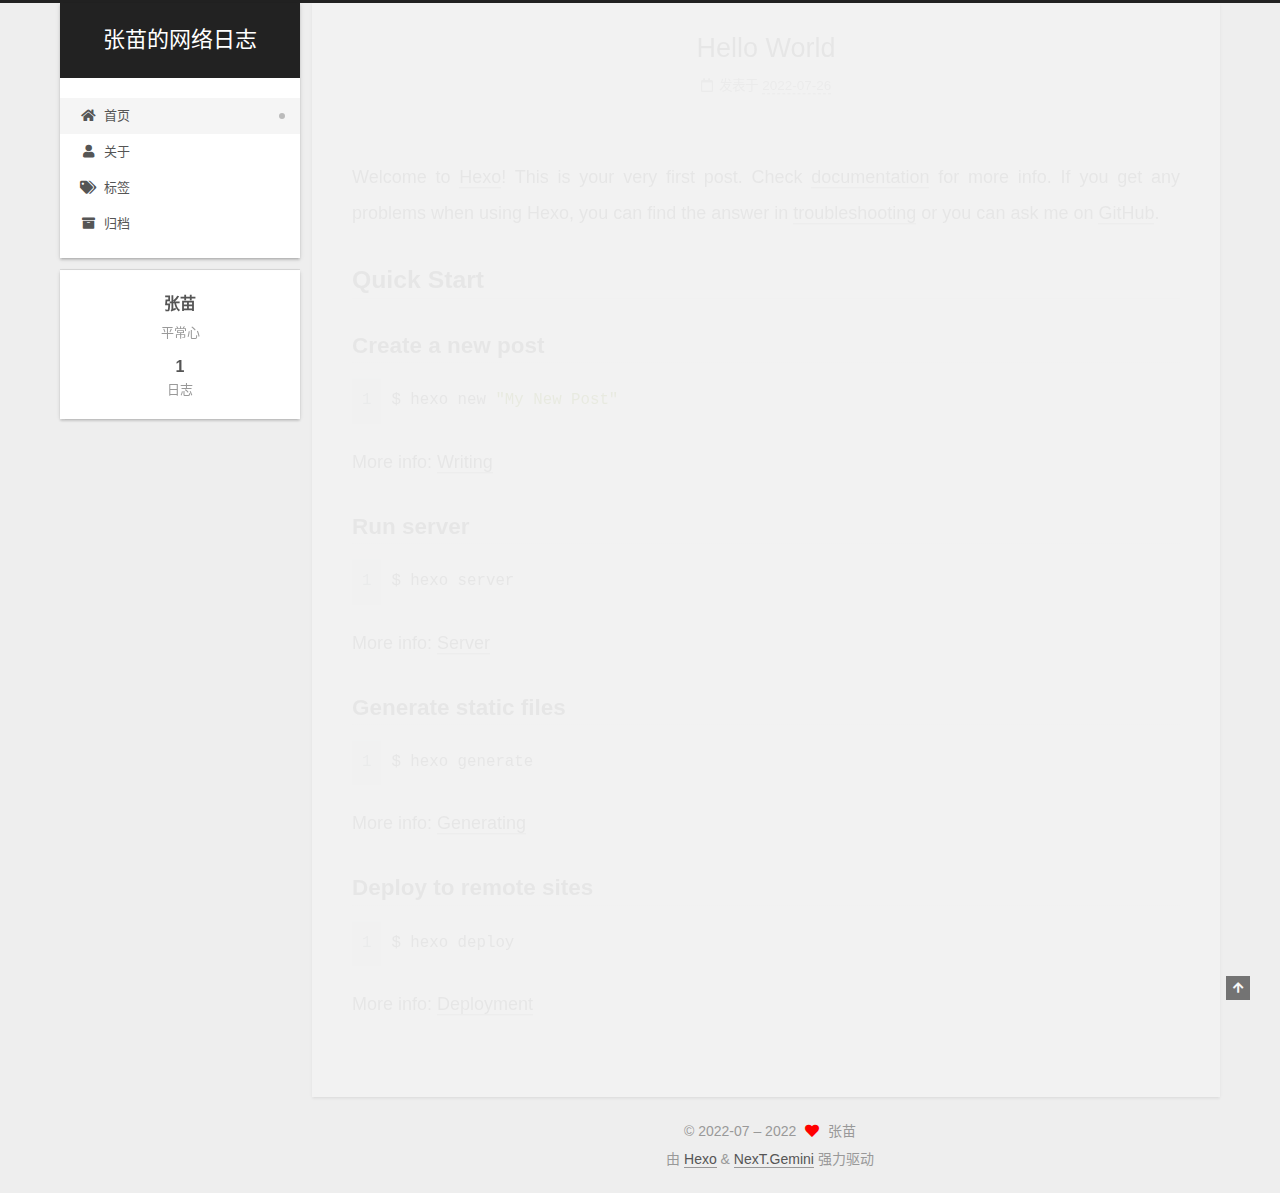
<file: index.html>
<!DOCTYPE html>
<html lang="zh-CN">
<head>
  <meta charset="UTF-8">
<meta name="viewport" content="width=device-width, initial-scale=1, maximum-scale=2">
<meta name="theme-color" content="#222">
<meta name="generator" content="Hexo 6.2.0">
  <link rel="apple-touch-icon" sizes="180x180" href="/images/apple-touch-icon-next.png">
  <link rel="icon" type="image/png" sizes="32x32" href="/images/favicon-32x32-next.png">
  <link rel="icon" type="image/png" sizes="16x16" href="/images/favicon-16x16-next.png">
  <link rel="mask-icon" href="/images/logo.svg" color="#222">

<link rel="stylesheet" href="/css/main.css">


<link rel="stylesheet" href="/lib/font-awesome/css/all.min.css">

<script id="hexo-configurations">
    var NexT = window.NexT || {};
    var CONFIG = {"hostname":"example.com","root":"/","scheme":"Gemini","version":"7.8.0","exturl":false,"sidebar":{"position":"left","display":"post","padding":18,"offset":12,"onmobile":false},"copycode":{"enable":false,"show_result":false,"style":null},"back2top":{"enable":true,"sidebar":false,"scrollpercent":false},"bookmark":{"enable":false,"color":"#222","save":"auto"},"fancybox":false,"mediumzoom":false,"lazyload":false,"pangu":false,"comments":{"style":"tabs","active":null,"storage":true,"lazyload":false,"nav":null},"algolia":{"hits":{"per_page":10},"labels":{"input_placeholder":"Search for Posts","hits_empty":"We didn't find any results for the search: ${query}","hits_stats":"${hits} results found in ${time} ms"}},"localsearch":{"enable":false,"trigger":"auto","top_n_per_article":1,"unescape":false,"preload":false},"motion":{"enable":true,"async":false,"transition":{"post_block":"fadeIn","post_header":"slideDownIn","post_body":"slideDownIn","coll_header":"slideLeftIn","sidebar":"slideUpIn"}}};
  </script>

  <meta name="description" content="平常心">
<meta property="og:type" content="website">
<meta property="og:title" content="张苗的网络日志">
<meta property="og:url" content="http://example.com/index.html">
<meta property="og:site_name" content="张苗的网络日志">
<meta property="og:description" content="平常心">
<meta property="og:locale" content="zh_CN">
<meta property="article:author" content="张苗">
<meta name="twitter:card" content="summary">

<link rel="canonical" href="http://example.com/">


<script id="page-configurations">
  // https://hexo.io/docs/variables.html
  CONFIG.page = {
    sidebar: "",
    isHome : true,
    isPost : false,
    lang   : 'zh-CN'
  };
</script>

  <title>张苗的网络日志</title>
  






  <noscript>
  <style>
  .use-motion .brand,
  .use-motion .menu-item,
  .sidebar-inner,
  .use-motion .post-block,
  .use-motion .pagination,
  .use-motion .comments,
  .use-motion .post-header,
  .use-motion .post-body,
  .use-motion .collection-header { opacity: initial; }

  .use-motion .site-title,
  .use-motion .site-subtitle {
    opacity: initial;
    top: initial;
  }

  .use-motion .logo-line-before i { left: initial; }
  .use-motion .logo-line-after i { right: initial; }
  </style>
</noscript>

</head>

<body itemscope itemtype="http://schema.org/WebPage">
  <div class="container use-motion">
    <div class="headband"></div>

    <header class="header" itemscope itemtype="http://schema.org/WPHeader">
      <div class="header-inner"><div class="site-brand-container">
  <div class="site-nav-toggle">
    <div class="toggle" aria-label="切换导航栏">
      <span class="toggle-line toggle-line-first"></span>
      <span class="toggle-line toggle-line-middle"></span>
      <span class="toggle-line toggle-line-last"></span>
    </div>
  </div>

  <div class="site-meta">

    <a href="/" class="brand" rel="start">
      <span class="logo-line-before"><i></i></span>
      <h1 class="site-title">张苗的网络日志</h1>
      <span class="logo-line-after"><i></i></span>
    </a>
  </div>

  <div class="site-nav-right">
    <div class="toggle popup-trigger">
    </div>
  </div>
</div>




<nav class="site-nav">
  <ul id="menu" class="main-menu menu">
        <li class="menu-item menu-item-home">

    <a href="/" rel="section"><i class="fa fa-home fa-fw"></i>首页</a>

  </li>
        <li class="menu-item menu-item-about">

    <a href="/about/" rel="section"><i class="fa fa-user fa-fw"></i>关于</a>

  </li>
        <li class="menu-item menu-item-tags">

    <a href="/tags/" rel="section"><i class="fa fa-tags fa-fw"></i>标签</a>

  </li>
        <li class="menu-item menu-item-archives">

    <a href="/archives/" rel="section"><i class="fa fa-archive fa-fw"></i>归档</a>

  </li>
  </ul>
</nav>




</div>
    </header>

    
  <div class="back-to-top">
    <i class="fa fa-arrow-up"></i>
    <span>0%</span>
  </div>


    <main class="main">
      <div class="main-inner">
        <div class="content-wrap">
          

          <div class="content index posts-expand">
            
      
  
  
  <article itemscope itemtype="http://schema.org/Article" class="post-block" lang="zh-CN">
    <link itemprop="mainEntityOfPage" href="http://example.com/2022/07/26/hello-world/">

    <span hidden itemprop="author" itemscope itemtype="http://schema.org/Person">
      <meta itemprop="image" content="/images/avatar.gif">
      <meta itemprop="name" content="张苗">
      <meta itemprop="description" content="平常心">
    </span>

    <span hidden itemprop="publisher" itemscope itemtype="http://schema.org/Organization">
      <meta itemprop="name" content="张苗的网络日志">
    </span>
      <header class="post-header">
        <h2 class="post-title" itemprop="name headline">
          
            <a href="/2022/07/26/hello-world/" class="post-title-link" itemprop="url">Hello World</a>
        </h2>

        <div class="post-meta">
            <span class="post-meta-item">
              <span class="post-meta-item-icon">
                <i class="far fa-calendar"></i>
              </span>
              <span class="post-meta-item-text">发表于</span>

              <time title="创建时间：2022-07-26 19:29:24" itemprop="dateCreated datePublished" datetime="2022-07-26T19:29:24+08:00">2022-07-26</time>
            </span>

          

        </div>
      </header>

    
    
    
    <div class="post-body" itemprop="articleBody">

      
          <p>Welcome to <a target="_blank" rel="noopener" href="https://hexo.io/">Hexo</a>! This is your very first post. Check <a target="_blank" rel="noopener" href="https://hexo.io/docs/">documentation</a> for more info. If you get any problems when using Hexo, you can find the answer in <a target="_blank" rel="noopener" href="https://hexo.io/docs/troubleshooting.html">troubleshooting</a> or you can ask me on <a target="_blank" rel="noopener" href="https://github.com/hexojs/hexo/issues">GitHub</a>.</p>
<h2 id="Quick-Start"><a href="#Quick-Start" class="headerlink" title="Quick Start"></a>Quick Start</h2><h3 id="Create-a-new-post"><a href="#Create-a-new-post" class="headerlink" title="Create a new post"></a>Create a new post</h3><figure class="highlight bash"><table><tr><td class="gutter"><pre><span class="line">1</span><br></pre></td><td class="code"><pre><span class="line">$ hexo new <span class="string">&quot;My New Post&quot;</span></span><br></pre></td></tr></table></figure>

<p>More info: <a target="_blank" rel="noopener" href="https://hexo.io/docs/writing.html">Writing</a></p>
<h3 id="Run-server"><a href="#Run-server" class="headerlink" title="Run server"></a>Run server</h3><figure class="highlight bash"><table><tr><td class="gutter"><pre><span class="line">1</span><br></pre></td><td class="code"><pre><span class="line">$ hexo server</span><br></pre></td></tr></table></figure>

<p>More info: <a target="_blank" rel="noopener" href="https://hexo.io/docs/server.html">Server</a></p>
<h3 id="Generate-static-files"><a href="#Generate-static-files" class="headerlink" title="Generate static files"></a>Generate static files</h3><figure class="highlight bash"><table><tr><td class="gutter"><pre><span class="line">1</span><br></pre></td><td class="code"><pre><span class="line">$ hexo generate</span><br></pre></td></tr></table></figure>

<p>More info: <a target="_blank" rel="noopener" href="https://hexo.io/docs/generating.html">Generating</a></p>
<h3 id="Deploy-to-remote-sites"><a href="#Deploy-to-remote-sites" class="headerlink" title="Deploy to remote sites"></a>Deploy to remote sites</h3><figure class="highlight bash"><table><tr><td class="gutter"><pre><span class="line">1</span><br></pre></td><td class="code"><pre><span class="line">$ hexo deploy</span><br></pre></td></tr></table></figure>

<p>More info: <a target="_blank" rel="noopener" href="https://hexo.io/docs/one-command-deployment.html">Deployment</a></p>

      
    </div>

    
    
    
      <footer class="post-footer">
        <div class="post-eof"></div>
      </footer>
  </article>
  
  
  


  



          </div>
          

<script>
  window.addEventListener('tabs:register', () => {
    let { activeClass } = CONFIG.comments;
    if (CONFIG.comments.storage) {
      activeClass = localStorage.getItem('comments_active') || activeClass;
    }
    if (activeClass) {
      let activeTab = document.querySelector(`a[href="#comment-${activeClass}"]`);
      if (activeTab) {
        activeTab.click();
      }
    }
  });
  if (CONFIG.comments.storage) {
    window.addEventListener('tabs:click', event => {
      if (!event.target.matches('.tabs-comment .tab-content .tab-pane')) return;
      let commentClass = event.target.classList[1];
      localStorage.setItem('comments_active', commentClass);
    });
  }
</script>

        </div>
          
  
  <div class="toggle sidebar-toggle">
    <span class="toggle-line toggle-line-first"></span>
    <span class="toggle-line toggle-line-middle"></span>
    <span class="toggle-line toggle-line-last"></span>
  </div>

  <aside class="sidebar">
    <div class="sidebar-inner">

      <ul class="sidebar-nav motion-element">
        <li class="sidebar-nav-toc">
          文章目录
        </li>
        <li class="sidebar-nav-overview">
          站点概览
        </li>
      </ul>

      <!--noindex-->
      <div class="post-toc-wrap sidebar-panel">
      </div>
      <!--/noindex-->

      <div class="site-overview-wrap sidebar-panel">
        <div class="site-author motion-element" itemprop="author" itemscope itemtype="http://schema.org/Person">
  <p class="site-author-name" itemprop="name">张苗</p>
  <div class="site-description" itemprop="description">平常心</div>
</div>
<div class="site-state-wrap motion-element">
  <nav class="site-state">
      <div class="site-state-item site-state-posts">
          <a href="/archives/">
        
          <span class="site-state-item-count">1</span>
          <span class="site-state-item-name">日志</span>
        </a>
      </div>
  </nav>
</div>



      </div>

    </div>
  </aside>
  <div id="sidebar-dimmer"></div>


      </div>
    </main>

    <footer class="footer">
      <div class="footer-inner">
        

        

<div class="copyright">
  
  &copy; 2022-07 – 
  <span itemprop="copyrightYear">2022</span>
  <span class="with-love">
    <i class="fa fa-heart"></i>
  </span>
  <span class="author" itemprop="copyrightHolder">张苗</span>
</div>
  <div class="powered-by">由 <a href="https://hexo.io/" class="theme-link" rel="noopener" target="_blank">Hexo</a> & <a href="https://theme-next.org/" class="theme-link" rel="noopener" target="_blank">NexT.Gemini</a> 强力驱动
  </div>

        








      </div>
    </footer>
  </div>

  
  <script src="/lib/anime.min.js"></script>
  <script src="/lib/velocity/velocity.min.js"></script>
  <script src="/lib/velocity/velocity.ui.min.js"></script>

<script src="/js/utils.js"></script>

<script src="/js/motion.js"></script>


<script src="/js/schemes/pisces.js"></script>


<script src="/js/next-boot.js"></script>




  















  

  

</body>
</html>
</file>
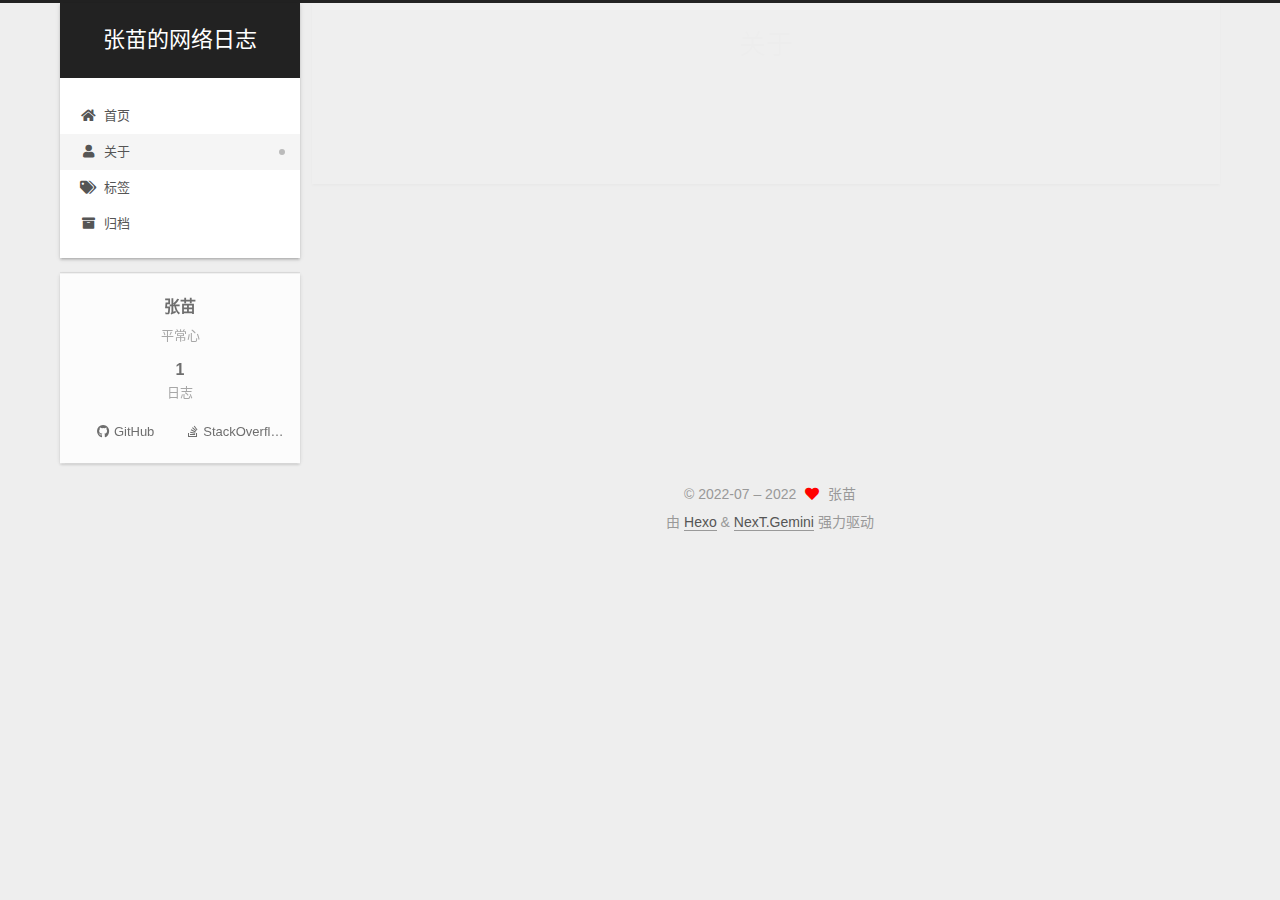
<file: about/index.html>
<!DOCTYPE html>
<html lang="zh-CN">
<head>
  <meta charset="UTF-8">
<meta name="viewport" content="width=device-width, initial-scale=1, maximum-scale=2">
<meta name="theme-color" content="#222">
<meta name="generator" content="Hexo 6.2.0">
  <link rel="apple-touch-icon" sizes="180x180" href="/images/apple-touch-icon-next.png">
  <link rel="icon" type="image/png" sizes="32x32" href="/images/favicon-32x32-next.png">
  <link rel="icon" type="image/png" sizes="16x16" href="/images/favicon-16x16-next.png">
  <link rel="mask-icon" href="/images/logo.svg" color="#222">

<link rel="stylesheet" href="/css/main.css">


<link rel="stylesheet" href="/lib/font-awesome/css/all.min.css">

<script id="hexo-configurations">
    var NexT = window.NexT || {};
    var CONFIG = {"hostname":"example.com","root":"/","scheme":"Gemini","version":"7.8.0","exturl":false,"sidebar":{"position":"left","display":"post","padding":18,"offset":12,"onmobile":false},"copycode":{"enable":false,"show_result":false,"style":null},"back2top":{"enable":true,"sidebar":false,"scrollpercent":false},"bookmark":{"enable":false,"color":"#222","save":"auto"},"fancybox":false,"mediumzoom":false,"lazyload":false,"pangu":false,"comments":{"style":"tabs","active":null,"storage":true,"lazyload":false,"nav":null},"algolia":{"hits":{"per_page":10},"labels":{"input_placeholder":"Search for Posts","hits_empty":"We didn't find any results for the search: ${query}","hits_stats":"${hits} results found in ${time} ms"}},"localsearch":{"enable":false,"trigger":"auto","top_n_per_article":1,"unescape":false,"preload":false},"motion":{"enable":true,"async":false,"transition":{"post_block":"fadeIn","post_header":"slideDownIn","post_body":"slideDownIn","coll_header":"slideLeftIn","sidebar":"slideUpIn"}}};
  </script>

  <meta name="description" content="平常心">
<meta property="og:type" content="website">
<meta property="og:title" content="关于">
<meta property="og:url" content="http://example.com/about/index.html">
<meta property="og:site_name" content="张苗的网络日志">
<meta property="og:description" content="平常心">
<meta property="og:locale" content="zh_CN">
<meta property="article:published_time" content="2022-07-26T12:08:38.000Z">
<meta property="article:modified_time" content="2022-07-26T12:10:09.581Z">
<meta property="article:author" content="张苗">
<meta name="twitter:card" content="summary">

<link rel="canonical" href="http://example.com/about/">


<script id="page-configurations">
  // https://hexo.io/docs/variables.html
  CONFIG.page = {
    sidebar: "",
    isHome : false,
    isPost : false,
    lang   : 'zh-CN'
  };
</script>

  <title>关于 | 张苗的网络日志
</title>
  






  <noscript>
  <style>
  .use-motion .brand,
  .use-motion .menu-item,
  .sidebar-inner,
  .use-motion .post-block,
  .use-motion .pagination,
  .use-motion .comments,
  .use-motion .post-header,
  .use-motion .post-body,
  .use-motion .collection-header { opacity: initial; }

  .use-motion .site-title,
  .use-motion .site-subtitle {
    opacity: initial;
    top: initial;
  }

  .use-motion .logo-line-before i { left: initial; }
  .use-motion .logo-line-after i { right: initial; }
  </style>
</noscript>

</head>

<body itemscope itemtype="http://schema.org/WebPage">
  <div class="container use-motion">
    <div class="headband"></div>

    <header class="header" itemscope itemtype="http://schema.org/WPHeader">
      <div class="header-inner"><div class="site-brand-container">
  <div class="site-nav-toggle">
    <div class="toggle" aria-label="切换导航栏">
      <span class="toggle-line toggle-line-first"></span>
      <span class="toggle-line toggle-line-middle"></span>
      <span class="toggle-line toggle-line-last"></span>
    </div>
  </div>

  <div class="site-meta">

    <a href="/" class="brand" rel="start">
      <span class="logo-line-before"><i></i></span>
      <h1 class="site-title">张苗的网络日志</h1>
      <span class="logo-line-after"><i></i></span>
    </a>
  </div>

  <div class="site-nav-right">
    <div class="toggle popup-trigger">
    </div>
  </div>
</div>




<nav class="site-nav">
  <ul id="menu" class="main-menu menu">
        <li class="menu-item menu-item-home">

    <a href="/" rel="section"><i class="fa fa-home fa-fw"></i>首页</a>

  </li>
        <li class="menu-item menu-item-about">

    <a href="/about/" rel="section"><i class="fa fa-user fa-fw"></i>关于</a>

  </li>
        <li class="menu-item menu-item-tags">

    <a href="/tags/" rel="section"><i class="fa fa-tags fa-fw"></i>标签</a>

  </li>
        <li class="menu-item menu-item-archives">

    <a href="/archives/" rel="section"><i class="fa fa-archive fa-fw"></i>归档</a>

  </li>
  </ul>
</nav>




</div>
    </header>

    
  <div class="back-to-top">
    <i class="fa fa-arrow-up"></i>
    <span>0%</span>
  </div>


    <main class="main">
      <div class="main-inner">
        <div class="content-wrap">
          
  
  

          <div class="content page posts-expand">
            

    
    
    
    <div class="post-block" lang="zh-CN">
      <header class="post-header">

<h1 class="post-title" itemprop="name headline">关于
</h1>

<div class="post-meta">
  

</div>

</header>

      
      
      
      <div class="post-body">
          
      </div>
      
      
      
    </div>
    

    
    
    


          </div>
          

<script>
  window.addEventListener('tabs:register', () => {
    let { activeClass } = CONFIG.comments;
    if (CONFIG.comments.storage) {
      activeClass = localStorage.getItem('comments_active') || activeClass;
    }
    if (activeClass) {
      let activeTab = document.querySelector(`a[href="#comment-${activeClass}"]`);
      if (activeTab) {
        activeTab.click();
      }
    }
  });
  if (CONFIG.comments.storage) {
    window.addEventListener('tabs:click', event => {
      if (!event.target.matches('.tabs-comment .tab-content .tab-pane')) return;
      let commentClass = event.target.classList[1];
      localStorage.setItem('comments_active', commentClass);
    });
  }
</script>

        </div>
          
  
  <div class="toggle sidebar-toggle">
    <span class="toggle-line toggle-line-first"></span>
    <span class="toggle-line toggle-line-middle"></span>
    <span class="toggle-line toggle-line-last"></span>
  </div>

  <aside class="sidebar">
    <div class="sidebar-inner">

      <ul class="sidebar-nav motion-element">
        <li class="sidebar-nav-toc">
          文章目录
        </li>
        <li class="sidebar-nav-overview">
          站点概览
        </li>
      </ul>

      <!--noindex-->
      <div class="post-toc-wrap sidebar-panel">
      </div>
      <!--/noindex-->

      <div class="site-overview-wrap sidebar-panel">
        <div class="site-author motion-element" itemprop="author" itemscope itemtype="http://schema.org/Person">
  <p class="site-author-name" itemprop="name">张苗</p>
  <div class="site-description" itemprop="description">平常心</div>
</div>
<div class="site-state-wrap motion-element">
  <nav class="site-state">
      <div class="site-state-item site-state-posts">
          <a href="/archives/">
        
          <span class="site-state-item-count">1</span>
          <span class="site-state-item-name">日志</span>
        </a>
      </div>
  </nav>
</div>
  <div class="links-of-author motion-element">
      <span class="links-of-author-item">
        <a href="https://github.com/yourname" title="GitHub → https:&#x2F;&#x2F;github.com&#x2F;yourname" rel="noopener" target="_blank"><i class="fab fa-github fa-fw"></i>GitHub</a>
      </span>
      <span class="links-of-author-item">
        <a href="https://stackoverflow.com/yourname" title="StackOverflow → https:&#x2F;&#x2F;stackoverflow.com&#x2F;yourname" rel="noopener" target="_blank"><i class="fab fa-stack-overflow fa-fw"></i>StackOverflow</a>
      </span>
  </div>



      </div>

    </div>
  </aside>
  <div id="sidebar-dimmer"></div>


      </div>
    </main>

    <footer class="footer">
      <div class="footer-inner">
        

        

<div class="copyright">
  
  &copy; 2022-07 – 
  <span itemprop="copyrightYear">2022</span>
  <span class="with-love">
    <i class="fa fa-heart"></i>
  </span>
  <span class="author" itemprop="copyrightHolder">张苗</span>
</div>
  <div class="powered-by">由 <a href="https://hexo.io/" class="theme-link" rel="noopener" target="_blank">Hexo</a> & <a href="https://theme-next.org/" class="theme-link" rel="noopener" target="_blank">NexT.Gemini</a> 强力驱动
  </div>

        








      </div>
    </footer>
  </div>

  
  <script src="/lib/anime.min.js"></script>
  <script src="/lib/velocity/velocity.min.js"></script>
  <script src="/lib/velocity/velocity.ui.min.js"></script>

<script src="/js/utils.js"></script>

<script src="/js/motion.js"></script>


<script src="/js/schemes/pisces.js"></script>


<script src="/js/next-boot.js"></script>




  















  

  

</body>
</html>
</file>
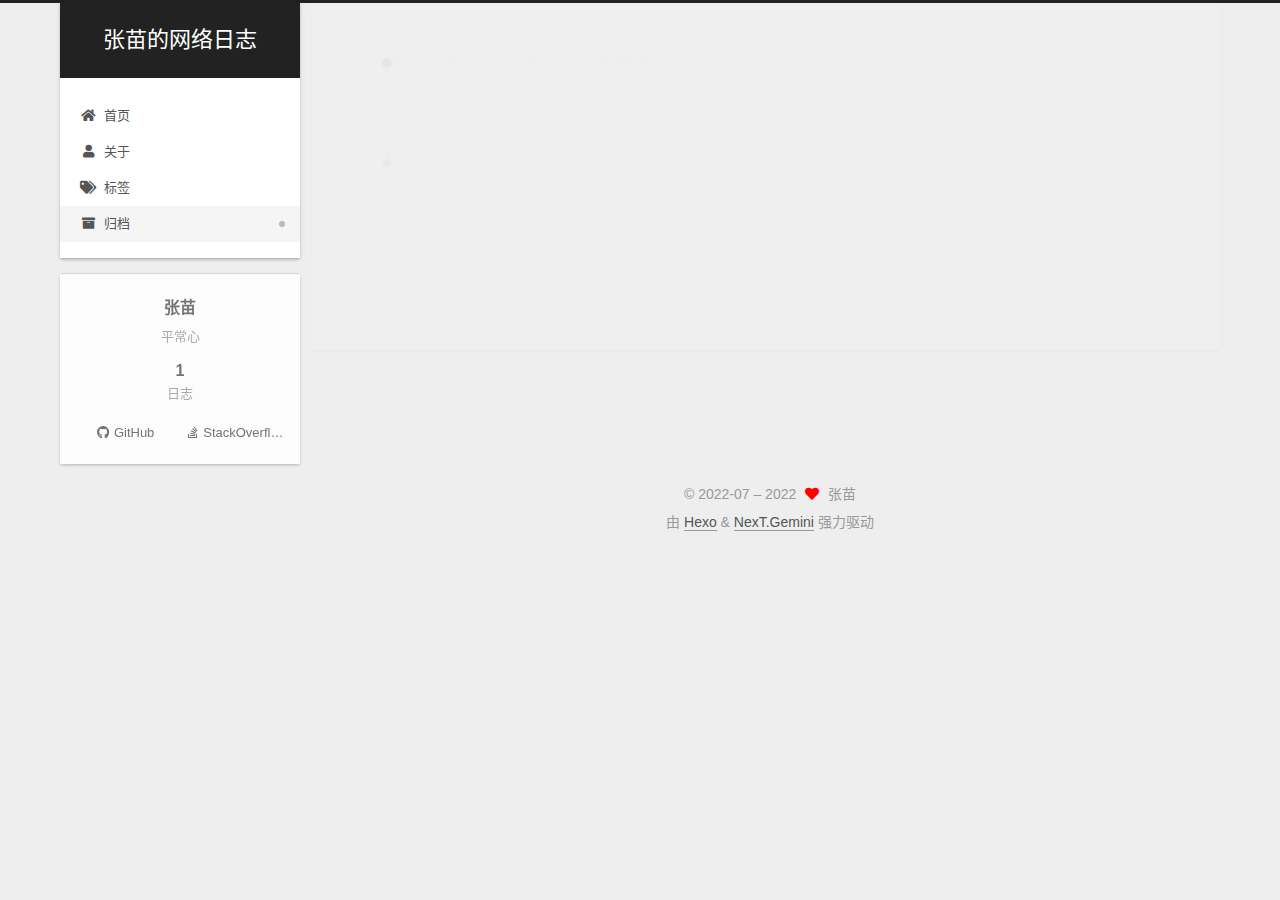
<file: archives/index.html>
<!DOCTYPE html>
<html lang="zh-CN">
<head>
  <meta charset="UTF-8">
<meta name="viewport" content="width=device-width, initial-scale=1, maximum-scale=2">
<meta name="theme-color" content="#222">
<meta name="generator" content="Hexo 6.2.0">
  <link rel="apple-touch-icon" sizes="180x180" href="/images/apple-touch-icon-next.png">
  <link rel="icon" type="image/png" sizes="32x32" href="/images/favicon-32x32-next.png">
  <link rel="icon" type="image/png" sizes="16x16" href="/images/favicon-16x16-next.png">
  <link rel="mask-icon" href="/images/logo.svg" color="#222">

<link rel="stylesheet" href="/css/main.css">


<link rel="stylesheet" href="/lib/font-awesome/css/all.min.css">

<script id="hexo-configurations">
    var NexT = window.NexT || {};
    var CONFIG = {"hostname":"example.com","root":"/","scheme":"Gemini","version":"7.8.0","exturl":false,"sidebar":{"position":"left","display":"post","padding":18,"offset":12,"onmobile":false},"copycode":{"enable":false,"show_result":false,"style":null},"back2top":{"enable":true,"sidebar":false,"scrollpercent":false},"bookmark":{"enable":false,"color":"#222","save":"auto"},"fancybox":false,"mediumzoom":false,"lazyload":false,"pangu":false,"comments":{"style":"tabs","active":null,"storage":true,"lazyload":false,"nav":null},"algolia":{"hits":{"per_page":10},"labels":{"input_placeholder":"Search for Posts","hits_empty":"We didn't find any results for the search: ${query}","hits_stats":"${hits} results found in ${time} ms"}},"localsearch":{"enable":false,"trigger":"auto","top_n_per_article":1,"unescape":false,"preload":false},"motion":{"enable":true,"async":false,"transition":{"post_block":"fadeIn","post_header":"slideDownIn","post_body":"slideDownIn","coll_header":"slideLeftIn","sidebar":"slideUpIn"}}};
  </script>

  <meta name="description" content="平常心">
<meta property="og:type" content="website">
<meta property="og:title" content="张苗的网络日志">
<meta property="og:url" content="http://example.com/archives/index.html">
<meta property="og:site_name" content="张苗的网络日志">
<meta property="og:description" content="平常心">
<meta property="og:locale" content="zh_CN">
<meta property="article:author" content="张苗">
<meta name="twitter:card" content="summary">

<link rel="canonical" href="http://example.com/archives/">


<script id="page-configurations">
  // https://hexo.io/docs/variables.html
  CONFIG.page = {
    sidebar: "",
    isHome : false,
    isPost : false,
    lang   : 'zh-CN'
  };
</script>

  <title>归档 | 张苗的网络日志</title>
  






  <noscript>
  <style>
  .use-motion .brand,
  .use-motion .menu-item,
  .sidebar-inner,
  .use-motion .post-block,
  .use-motion .pagination,
  .use-motion .comments,
  .use-motion .post-header,
  .use-motion .post-body,
  .use-motion .collection-header { opacity: initial; }

  .use-motion .site-title,
  .use-motion .site-subtitle {
    opacity: initial;
    top: initial;
  }

  .use-motion .logo-line-before i { left: initial; }
  .use-motion .logo-line-after i { right: initial; }
  </style>
</noscript>

</head>

<body itemscope itemtype="http://schema.org/WebPage">
  <div class="container use-motion">
    <div class="headband"></div>

    <header class="header" itemscope itemtype="http://schema.org/WPHeader">
      <div class="header-inner"><div class="site-brand-container">
  <div class="site-nav-toggle">
    <div class="toggle" aria-label="切换导航栏">
      <span class="toggle-line toggle-line-first"></span>
      <span class="toggle-line toggle-line-middle"></span>
      <span class="toggle-line toggle-line-last"></span>
    </div>
  </div>

  <div class="site-meta">

    <a href="/" class="brand" rel="start">
      <span class="logo-line-before"><i></i></span>
      <h1 class="site-title">张苗的网络日志</h1>
      <span class="logo-line-after"><i></i></span>
    </a>
  </div>

  <div class="site-nav-right">
    <div class="toggle popup-trigger">
    </div>
  </div>
</div>




<nav class="site-nav">
  <ul id="menu" class="main-menu menu">
        <li class="menu-item menu-item-home">

    <a href="/" rel="section"><i class="fa fa-home fa-fw"></i>首页</a>

  </li>
        <li class="menu-item menu-item-about">

    <a href="/about/" rel="section"><i class="fa fa-user fa-fw"></i>关于</a>

  </li>
        <li class="menu-item menu-item-tags">

    <a href="/tags/" rel="section"><i class="fa fa-tags fa-fw"></i>标签</a>

  </li>
        <li class="menu-item menu-item-archives">

    <a href="/archives/" rel="section"><i class="fa fa-archive fa-fw"></i>归档</a>

  </li>
  </ul>
</nav>




</div>
    </header>

    
  <div class="back-to-top">
    <i class="fa fa-arrow-up"></i>
    <span>0%</span>
  </div>


    <main class="main">
      <div class="main-inner">
        <div class="content-wrap">
          

          <div class="content archive">
            

  
  
  
  <div class="post-block">
    <div class="posts-collapse">
      <div class="collection-title">
        <span class="collection-header">嗯..! 目前共计 1 篇日志。 继续努力。</span>
      </div>

      
    <div class="collection-year">
      <span class="collection-header">2022</span>
    </div>

  <article itemscope itemtype="http://schema.org/Article">
    <header class="post-header">

      <div class="post-meta">
        <time itemprop="dateCreated"
              datetime="2022-07-26T19:29:24+08:00"
              content="2022-07-26">
          07-26
        </time>
      </div>

      <div class="post-title">
          <a class="post-title-link" href="/2022/07/26/hello-world/" itemprop="url">
            <span itemprop="name">Hello World</span>
          </a>
      </div>

    </header>
  </article>


    </div>
  </div>
  
  
  

  



          </div>
          

<script>
  window.addEventListener('tabs:register', () => {
    let { activeClass } = CONFIG.comments;
    if (CONFIG.comments.storage) {
      activeClass = localStorage.getItem('comments_active') || activeClass;
    }
    if (activeClass) {
      let activeTab = document.querySelector(`a[href="#comment-${activeClass}"]`);
      if (activeTab) {
        activeTab.click();
      }
    }
  });
  if (CONFIG.comments.storage) {
    window.addEventListener('tabs:click', event => {
      if (!event.target.matches('.tabs-comment .tab-content .tab-pane')) return;
      let commentClass = event.target.classList[1];
      localStorage.setItem('comments_active', commentClass);
    });
  }
</script>

        </div>
          
  
  <div class="toggle sidebar-toggle">
    <span class="toggle-line toggle-line-first"></span>
    <span class="toggle-line toggle-line-middle"></span>
    <span class="toggle-line toggle-line-last"></span>
  </div>

  <aside class="sidebar">
    <div class="sidebar-inner">

      <ul class="sidebar-nav motion-element">
        <li class="sidebar-nav-toc">
          文章目录
        </li>
        <li class="sidebar-nav-overview">
          站点概览
        </li>
      </ul>

      <!--noindex-->
      <div class="post-toc-wrap sidebar-panel">
      </div>
      <!--/noindex-->

      <div class="site-overview-wrap sidebar-panel">
        <div class="site-author motion-element" itemprop="author" itemscope itemtype="http://schema.org/Person">
  <p class="site-author-name" itemprop="name">张苗</p>
  <div class="site-description" itemprop="description">平常心</div>
</div>
<div class="site-state-wrap motion-element">
  <nav class="site-state">
      <div class="site-state-item site-state-posts">
          <a href="/archives/">
        
          <span class="site-state-item-count">1</span>
          <span class="site-state-item-name">日志</span>
        </a>
      </div>
  </nav>
</div>
  <div class="links-of-author motion-element">
      <span class="links-of-author-item">
        <a href="https://github.com/yourname" title="GitHub → https:&#x2F;&#x2F;github.com&#x2F;yourname" rel="noopener" target="_blank"><i class="fab fa-github fa-fw"></i>GitHub</a>
      </span>
      <span class="links-of-author-item">
        <a href="https://stackoverflow.com/yourname" title="StackOverflow → https:&#x2F;&#x2F;stackoverflow.com&#x2F;yourname" rel="noopener" target="_blank"><i class="fab fa-stack-overflow fa-fw"></i>StackOverflow</a>
      </span>
  </div>



      </div>

    </div>
  </aside>
  <div id="sidebar-dimmer"></div>


      </div>
    </main>

    <footer class="footer">
      <div class="footer-inner">
        

        

<div class="copyright">
  
  &copy; 2022-07 – 
  <span itemprop="copyrightYear">2022</span>
  <span class="with-love">
    <i class="fa fa-heart"></i>
  </span>
  <span class="author" itemprop="copyrightHolder">张苗</span>
</div>
  <div class="powered-by">由 <a href="https://hexo.io/" class="theme-link" rel="noopener" target="_blank">Hexo</a> & <a href="https://theme-next.org/" class="theme-link" rel="noopener" target="_blank">NexT.Gemini</a> 强力驱动
  </div>

        








      </div>
    </footer>
  </div>

  
  <script src="/lib/anime.min.js"></script>
  <script src="/lib/velocity/velocity.min.js"></script>
  <script src="/lib/velocity/velocity.ui.min.js"></script>

<script src="/js/utils.js"></script>

<script src="/js/motion.js"></script>


<script src="/js/schemes/pisces.js"></script>


<script src="/js/next-boot.js"></script>




  















  

  

</body>
</html>
</file>
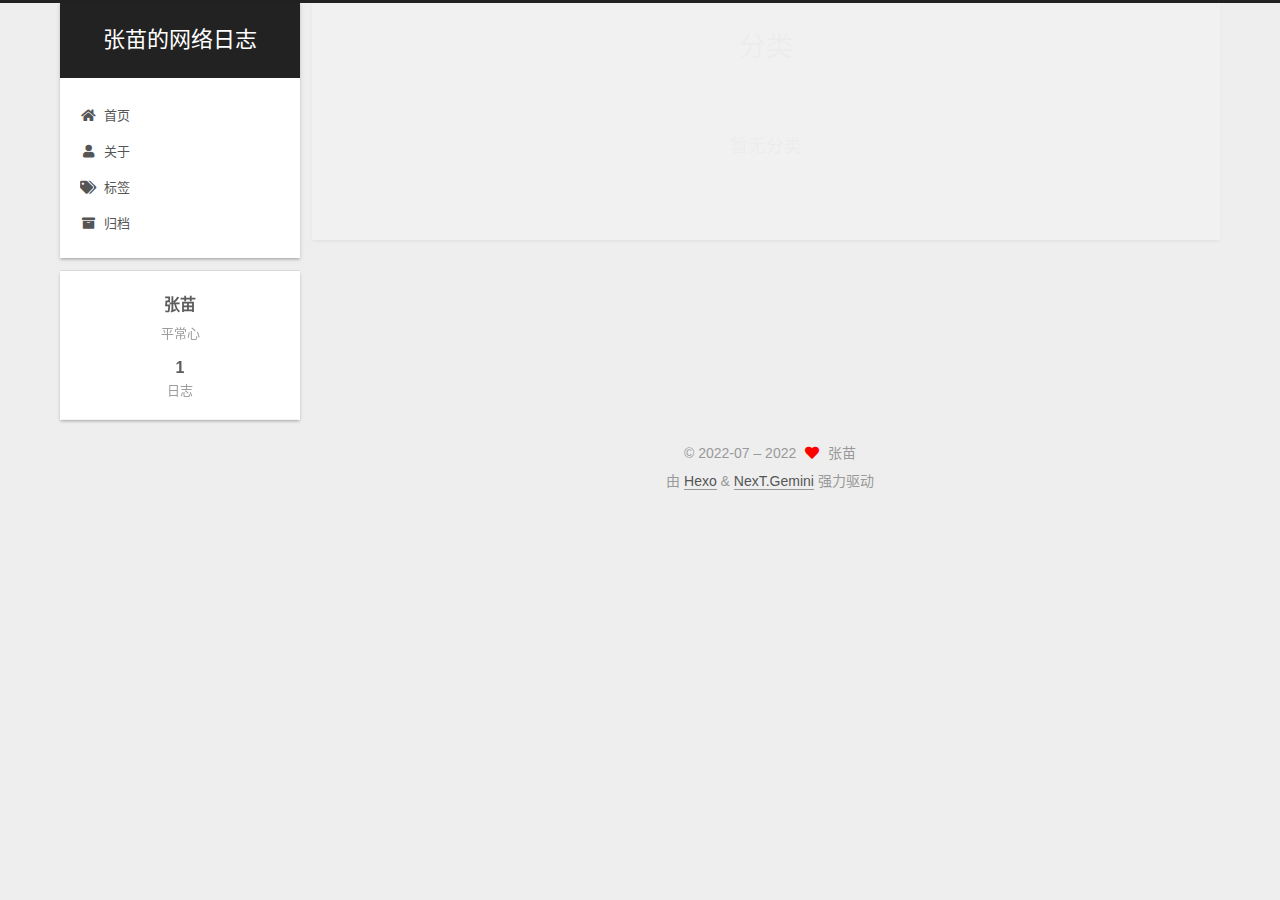
<file: categories/index.html>
<!DOCTYPE html>
<html lang="zh-CN">
<head>
  <meta charset="UTF-8">
<meta name="viewport" content="width=device-width, initial-scale=1, maximum-scale=2">
<meta name="theme-color" content="#222">
<meta name="generator" content="Hexo 6.2.0">
  <link rel="apple-touch-icon" sizes="180x180" href="/images/apple-touch-icon-next.png">
  <link rel="icon" type="image/png" sizes="32x32" href="/images/favicon-32x32-next.png">
  <link rel="icon" type="image/png" sizes="16x16" href="/images/favicon-16x16-next.png">
  <link rel="mask-icon" href="/images/logo.svg" color="#222">

<link rel="stylesheet" href="/css/main.css">


<link rel="stylesheet" href="/lib/font-awesome/css/all.min.css">

<script id="hexo-configurations">
    var NexT = window.NexT || {};
    var CONFIG = {"hostname":"example.com","root":"/","scheme":"Gemini","version":"7.8.0","exturl":false,"sidebar":{"position":"left","display":"post","padding":18,"offset":12,"onmobile":false},"copycode":{"enable":false,"show_result":false,"style":null},"back2top":{"enable":true,"sidebar":false,"scrollpercent":false},"bookmark":{"enable":false,"color":"#222","save":"auto"},"fancybox":false,"mediumzoom":false,"lazyload":false,"pangu":false,"comments":{"style":"tabs","active":null,"storage":true,"lazyload":false,"nav":null},"algolia":{"hits":{"per_page":10},"labels":{"input_placeholder":"Search for Posts","hits_empty":"We didn't find any results for the search: ${query}","hits_stats":"${hits} results found in ${time} ms"}},"localsearch":{"enable":false,"trigger":"auto","top_n_per_article":1,"unescape":false,"preload":false},"motion":{"enable":true,"async":false,"transition":{"post_block":"fadeIn","post_header":"slideDownIn","post_body":"slideDownIn","coll_header":"slideLeftIn","sidebar":"slideUpIn"}}};
  </script>

  <meta name="description" content="平常心">
<meta property="og:type" content="website">
<meta property="og:title" content="分类">
<meta property="og:url" content="http://example.com/categories/index.html">
<meta property="og:site_name" content="张苗的网络日志">
<meta property="og:description" content="平常心">
<meta property="og:locale" content="zh_CN">
<meta property="article:published_time" content="2022-07-26T12:08:30.000Z">
<meta property="article:modified_time" content="2022-07-26T12:09:28.250Z">
<meta property="article:author" content="张苗">
<meta name="twitter:card" content="summary">

<link rel="canonical" href="http://example.com/categories/">


<script id="page-configurations">
  // https://hexo.io/docs/variables.html
  CONFIG.page = {
    sidebar: "",
    isHome : false,
    isPost : false,
    lang   : 'zh-CN'
  };
</script>

  <title>分类 | 张苗的网络日志
</title>
  






  <noscript>
  <style>
  .use-motion .brand,
  .use-motion .menu-item,
  .sidebar-inner,
  .use-motion .post-block,
  .use-motion .pagination,
  .use-motion .comments,
  .use-motion .post-header,
  .use-motion .post-body,
  .use-motion .collection-header { opacity: initial; }

  .use-motion .site-title,
  .use-motion .site-subtitle {
    opacity: initial;
    top: initial;
  }

  .use-motion .logo-line-before i { left: initial; }
  .use-motion .logo-line-after i { right: initial; }
  </style>
</noscript>

</head>

<body itemscope itemtype="http://schema.org/WebPage">
  <div class="container use-motion">
    <div class="headband"></div>

    <header class="header" itemscope itemtype="http://schema.org/WPHeader">
      <div class="header-inner"><div class="site-brand-container">
  <div class="site-nav-toggle">
    <div class="toggle" aria-label="切换导航栏">
      <span class="toggle-line toggle-line-first"></span>
      <span class="toggle-line toggle-line-middle"></span>
      <span class="toggle-line toggle-line-last"></span>
    </div>
  </div>

  <div class="site-meta">

    <a href="/" class="brand" rel="start">
      <span class="logo-line-before"><i></i></span>
      <h1 class="site-title">张苗的网络日志</h1>
      <span class="logo-line-after"><i></i></span>
    </a>
  </div>

  <div class="site-nav-right">
    <div class="toggle popup-trigger">
    </div>
  </div>
</div>




<nav class="site-nav">
  <ul id="menu" class="main-menu menu">
        <li class="menu-item menu-item-home">

    <a href="/" rel="section"><i class="fa fa-home fa-fw"></i>首页</a>

  </li>
        <li class="menu-item menu-item-about">

    <a href="/about/" rel="section"><i class="fa fa-user fa-fw"></i>关于</a>

  </li>
        <li class="menu-item menu-item-tags">

    <a href="/tags/" rel="section"><i class="fa fa-tags fa-fw"></i>标签</a>

  </li>
        <li class="menu-item menu-item-archives">

    <a href="/archives/" rel="section"><i class="fa fa-archive fa-fw"></i>归档</a>

  </li>
  </ul>
</nav>




</div>
    </header>

    
  <div class="back-to-top">
    <i class="fa fa-arrow-up"></i>
    <span>0%</span>
  </div>


    <main class="main">
      <div class="main-inner">
        <div class="content-wrap">
          
  
  

          <div class="content page posts-expand">
            

    
    
    
    <div class="post-block" lang="zh-CN">
      <header class="post-header">

<h1 class="post-title" itemprop="name headline">分类
</h1>

<div class="post-meta">
  

</div>

</header>

      
      
      
      <div class="post-body">
          <div class="category-all-page">
            <div class="category-all-title">
              暂无分类
            </div>
            <div class="category-all">
              
            </div>
          </div>
        
      </div>
      
      
      
    </div>
    

    
    
    


          </div>
          

<script>
  window.addEventListener('tabs:register', () => {
    let { activeClass } = CONFIG.comments;
    if (CONFIG.comments.storage) {
      activeClass = localStorage.getItem('comments_active') || activeClass;
    }
    if (activeClass) {
      let activeTab = document.querySelector(`a[href="#comment-${activeClass}"]`);
      if (activeTab) {
        activeTab.click();
      }
    }
  });
  if (CONFIG.comments.storage) {
    window.addEventListener('tabs:click', event => {
      if (!event.target.matches('.tabs-comment .tab-content .tab-pane')) return;
      let commentClass = event.target.classList[1];
      localStorage.setItem('comments_active', commentClass);
    });
  }
</script>

        </div>
          
  
  <div class="toggle sidebar-toggle">
    <span class="toggle-line toggle-line-first"></span>
    <span class="toggle-line toggle-line-middle"></span>
    <span class="toggle-line toggle-line-last"></span>
  </div>

  <aside class="sidebar">
    <div class="sidebar-inner">

      <ul class="sidebar-nav motion-element">
        <li class="sidebar-nav-toc">
          文章目录
        </li>
        <li class="sidebar-nav-overview">
          站点概览
        </li>
      </ul>

      <!--noindex-->
      <div class="post-toc-wrap sidebar-panel">
      </div>
      <!--/noindex-->

      <div class="site-overview-wrap sidebar-panel">
        <div class="site-author motion-element" itemprop="author" itemscope itemtype="http://schema.org/Person">
  <p class="site-author-name" itemprop="name">张苗</p>
  <div class="site-description" itemprop="description">平常心</div>
</div>
<div class="site-state-wrap motion-element">
  <nav class="site-state">
      <div class="site-state-item site-state-posts">
          <a href="/archives/">
        
          <span class="site-state-item-count">1</span>
          <span class="site-state-item-name">日志</span>
        </a>
      </div>
  </nav>
</div>



      </div>

    </div>
  </aside>
  <div id="sidebar-dimmer"></div>


      </div>
    </main>

    <footer class="footer">
      <div class="footer-inner">
        

        

<div class="copyright">
  
  &copy; 2022-07 – 
  <span itemprop="copyrightYear">2022</span>
  <span class="with-love">
    <i class="fa fa-heart"></i>
  </span>
  <span class="author" itemprop="copyrightHolder">张苗</span>
</div>
  <div class="powered-by">由 <a href="https://hexo.io/" class="theme-link" rel="noopener" target="_blank">Hexo</a> & <a href="https://theme-next.org/" class="theme-link" rel="noopener" target="_blank">NexT.Gemini</a> 强力驱动
  </div>

        








      </div>
    </footer>
  </div>

  
  <script src="/lib/anime.min.js"></script>
  <script src="/lib/velocity/velocity.min.js"></script>
  <script src="/lib/velocity/velocity.ui.min.js"></script>

<script src="/js/utils.js"></script>

<script src="/js/motion.js"></script>


<script src="/js/schemes/pisces.js"></script>


<script src="/js/next-boot.js"></script>




  















  

  

</body>
</html>
</file>
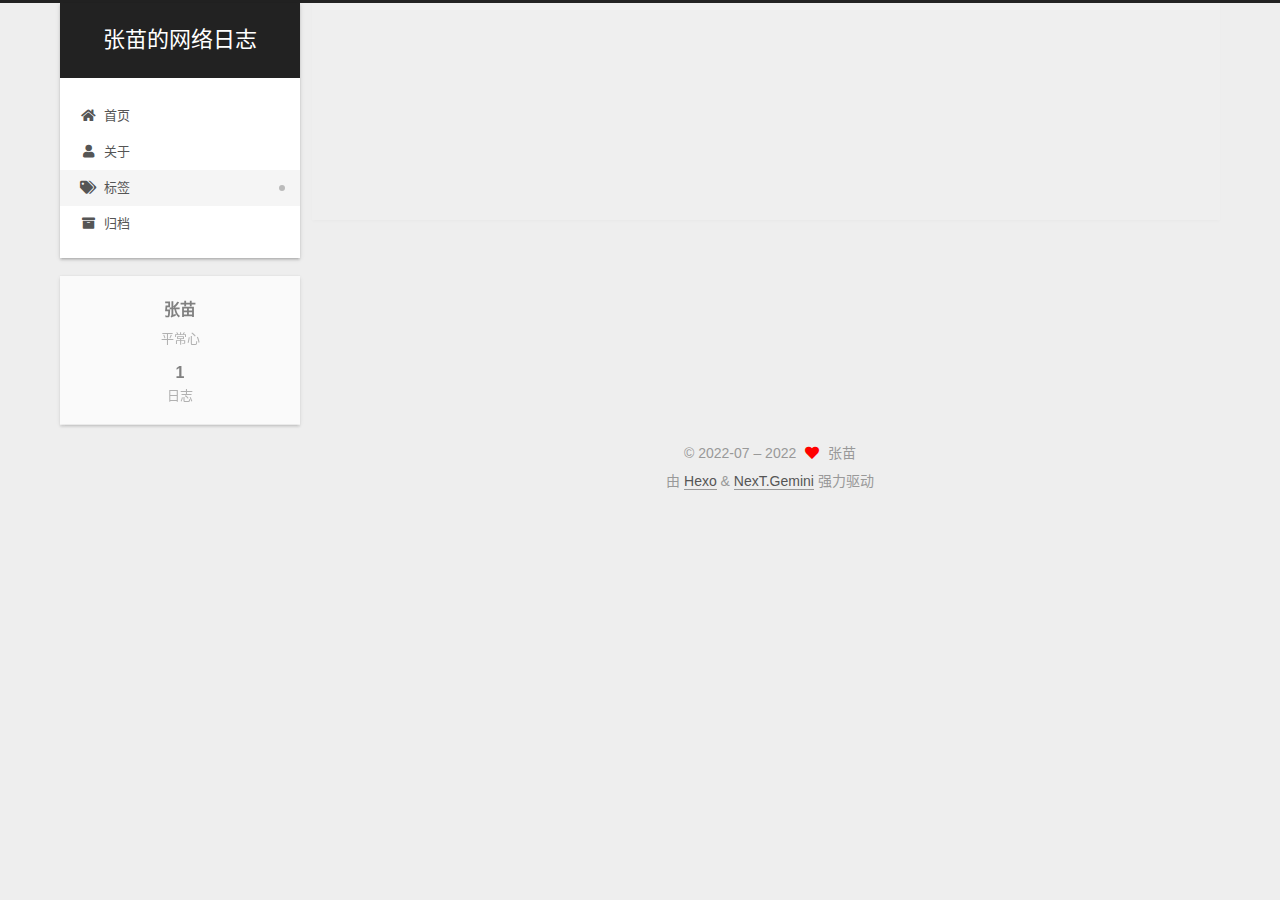
<file: tags/index.html>
<!DOCTYPE html>
<html lang="zh-CN">
<head>
  <meta charset="UTF-8">
<meta name="viewport" content="width=device-width, initial-scale=1, maximum-scale=2">
<meta name="theme-color" content="#222">
<meta name="generator" content="Hexo 6.2.0">
  <link rel="apple-touch-icon" sizes="180x180" href="/images/apple-touch-icon-next.png">
  <link rel="icon" type="image/png" sizes="32x32" href="/images/favicon-32x32-next.png">
  <link rel="icon" type="image/png" sizes="16x16" href="/images/favicon-16x16-next.png">
  <link rel="mask-icon" href="/images/logo.svg" color="#222">

<link rel="stylesheet" href="/css/main.css">


<link rel="stylesheet" href="/lib/font-awesome/css/all.min.css">

<script id="hexo-configurations">
    var NexT = window.NexT || {};
    var CONFIG = {"hostname":"example.com","root":"/","scheme":"Gemini","version":"7.8.0","exturl":false,"sidebar":{"position":"left","display":"post","padding":18,"offset":12,"onmobile":false},"copycode":{"enable":false,"show_result":false,"style":null},"back2top":{"enable":true,"sidebar":false,"scrollpercent":false},"bookmark":{"enable":false,"color":"#222","save":"auto"},"fancybox":false,"mediumzoom":false,"lazyload":false,"pangu":false,"comments":{"style":"tabs","active":null,"storage":true,"lazyload":false,"nav":null},"algolia":{"hits":{"per_page":10},"labels":{"input_placeholder":"Search for Posts","hits_empty":"We didn't find any results for the search: ${query}","hits_stats":"${hits} results found in ${time} ms"}},"localsearch":{"enable":false,"trigger":"auto","top_n_per_article":1,"unescape":false,"preload":false},"motion":{"enable":true,"async":false,"transition":{"post_block":"fadeIn","post_header":"slideDownIn","post_body":"slideDownIn","coll_header":"slideLeftIn","sidebar":"slideUpIn"}}};
  </script>

  <meta name="description" content="平常心">
<meta property="og:type" content="website">
<meta property="og:title" content="标签">
<meta property="og:url" content="http://example.com/tags/index.html">
<meta property="og:site_name" content="张苗的网络日志">
<meta property="og:description" content="平常心">
<meta property="og:locale" content="zh_CN">
<meta property="article:published_time" content="2022-07-26T12:08:34.000Z">
<meta property="article:modified_time" content="2022-07-26T12:09:49.721Z">
<meta property="article:author" content="张苗">
<meta name="twitter:card" content="summary">

<link rel="canonical" href="http://example.com/tags/">


<script id="page-configurations">
  // https://hexo.io/docs/variables.html
  CONFIG.page = {
    sidebar: "",
    isHome : false,
    isPost : false,
    lang   : 'zh-CN'
  };
</script>

  <title>标签 | 张苗的网络日志
</title>
  






  <noscript>
  <style>
  .use-motion .brand,
  .use-motion .menu-item,
  .sidebar-inner,
  .use-motion .post-block,
  .use-motion .pagination,
  .use-motion .comments,
  .use-motion .post-header,
  .use-motion .post-body,
  .use-motion .collection-header { opacity: initial; }

  .use-motion .site-title,
  .use-motion .site-subtitle {
    opacity: initial;
    top: initial;
  }

  .use-motion .logo-line-before i { left: initial; }
  .use-motion .logo-line-after i { right: initial; }
  </style>
</noscript>

</head>

<body itemscope itemtype="http://schema.org/WebPage">
  <div class="container use-motion">
    <div class="headband"></div>

    <header class="header" itemscope itemtype="http://schema.org/WPHeader">
      <div class="header-inner"><div class="site-brand-container">
  <div class="site-nav-toggle">
    <div class="toggle" aria-label="切换导航栏">
      <span class="toggle-line toggle-line-first"></span>
      <span class="toggle-line toggle-line-middle"></span>
      <span class="toggle-line toggle-line-last"></span>
    </div>
  </div>

  <div class="site-meta">

    <a href="/" class="brand" rel="start">
      <span class="logo-line-before"><i></i></span>
      <h1 class="site-title">张苗的网络日志</h1>
      <span class="logo-line-after"><i></i></span>
    </a>
  </div>

  <div class="site-nav-right">
    <div class="toggle popup-trigger">
    </div>
  </div>
</div>




<nav class="site-nav">
  <ul id="menu" class="main-menu menu">
        <li class="menu-item menu-item-home">

    <a href="/" rel="section"><i class="fa fa-home fa-fw"></i>首页</a>

  </li>
        <li class="menu-item menu-item-about">

    <a href="/about/" rel="section"><i class="fa fa-user fa-fw"></i>关于</a>

  </li>
        <li class="menu-item menu-item-tags">

    <a href="/tags/" rel="section"><i class="fa fa-tags fa-fw"></i>标签</a>

  </li>
        <li class="menu-item menu-item-archives">

    <a href="/archives/" rel="section"><i class="fa fa-archive fa-fw"></i>归档</a>

  </li>
  </ul>
</nav>




</div>
    </header>

    
  <div class="back-to-top">
    <i class="fa fa-arrow-up"></i>
    <span>0%</span>
  </div>


    <main class="main">
      <div class="main-inner">
        <div class="content-wrap">
          
  
  

          <div class="content page posts-expand">
            

    
    
    
    <div class="post-block" lang="zh-CN">
      <header class="post-header">

<h1 class="post-title" itemprop="name headline">标签
</h1>

<div class="post-meta">
  

</div>

</header>

      
      
      
      <div class="post-body">
          <div class="tag-cloud">
            <div class="tag-cloud-title">
              暂无标签
            </div>
            <div class="tag-cloud-tags">
              
            </div>
          </div>
        
      </div>
      
      
      
    </div>
    

    
    
    


          </div>
          

<script>
  window.addEventListener('tabs:register', () => {
    let { activeClass } = CONFIG.comments;
    if (CONFIG.comments.storage) {
      activeClass = localStorage.getItem('comments_active') || activeClass;
    }
    if (activeClass) {
      let activeTab = document.querySelector(`a[href="#comment-${activeClass}"]`);
      if (activeTab) {
        activeTab.click();
      }
    }
  });
  if (CONFIG.comments.storage) {
    window.addEventListener('tabs:click', event => {
      if (!event.target.matches('.tabs-comment .tab-content .tab-pane')) return;
      let commentClass = event.target.classList[1];
      localStorage.setItem('comments_active', commentClass);
    });
  }
</script>

        </div>
          
  
  <div class="toggle sidebar-toggle">
    <span class="toggle-line toggle-line-first"></span>
    <span class="toggle-line toggle-line-middle"></span>
    <span class="toggle-line toggle-line-last"></span>
  </div>

  <aside class="sidebar">
    <div class="sidebar-inner">

      <ul class="sidebar-nav motion-element">
        <li class="sidebar-nav-toc">
          文章目录
        </li>
        <li class="sidebar-nav-overview">
          站点概览
        </li>
      </ul>

      <!--noindex-->
      <div class="post-toc-wrap sidebar-panel">
      </div>
      <!--/noindex-->

      <div class="site-overview-wrap sidebar-panel">
        <div class="site-author motion-element" itemprop="author" itemscope itemtype="http://schema.org/Person">
  <p class="site-author-name" itemprop="name">张苗</p>
  <div class="site-description" itemprop="description">平常心</div>
</div>
<div class="site-state-wrap motion-element">
  <nav class="site-state">
      <div class="site-state-item site-state-posts">
          <a href="/archives/">
        
          <span class="site-state-item-count">1</span>
          <span class="site-state-item-name">日志</span>
        </a>
      </div>
  </nav>
</div>



      </div>

    </div>
  </aside>
  <div id="sidebar-dimmer"></div>


      </div>
    </main>

    <footer class="footer">
      <div class="footer-inner">
        

        

<div class="copyright">
  
  &copy; 2022-07 – 
  <span itemprop="copyrightYear">2022</span>
  <span class="with-love">
    <i class="fa fa-heart"></i>
  </span>
  <span class="author" itemprop="copyrightHolder">张苗</span>
</div>
  <div class="powered-by">由 <a href="https://hexo.io/" class="theme-link" rel="noopener" target="_blank">Hexo</a> & <a href="https://theme-next.org/" class="theme-link" rel="noopener" target="_blank">NexT.Gemini</a> 强力驱动
  </div>

        








      </div>
    </footer>
  </div>

  
  <script src="/lib/anime.min.js"></script>
  <script src="/lib/velocity/velocity.min.js"></script>
  <script src="/lib/velocity/velocity.ui.min.js"></script>

<script src="/js/utils.js"></script>

<script src="/js/motion.js"></script>


<script src="/js/schemes/pisces.js"></script>


<script src="/js/next-boot.js"></script>




  















  

  

</body>
</html>
</file>
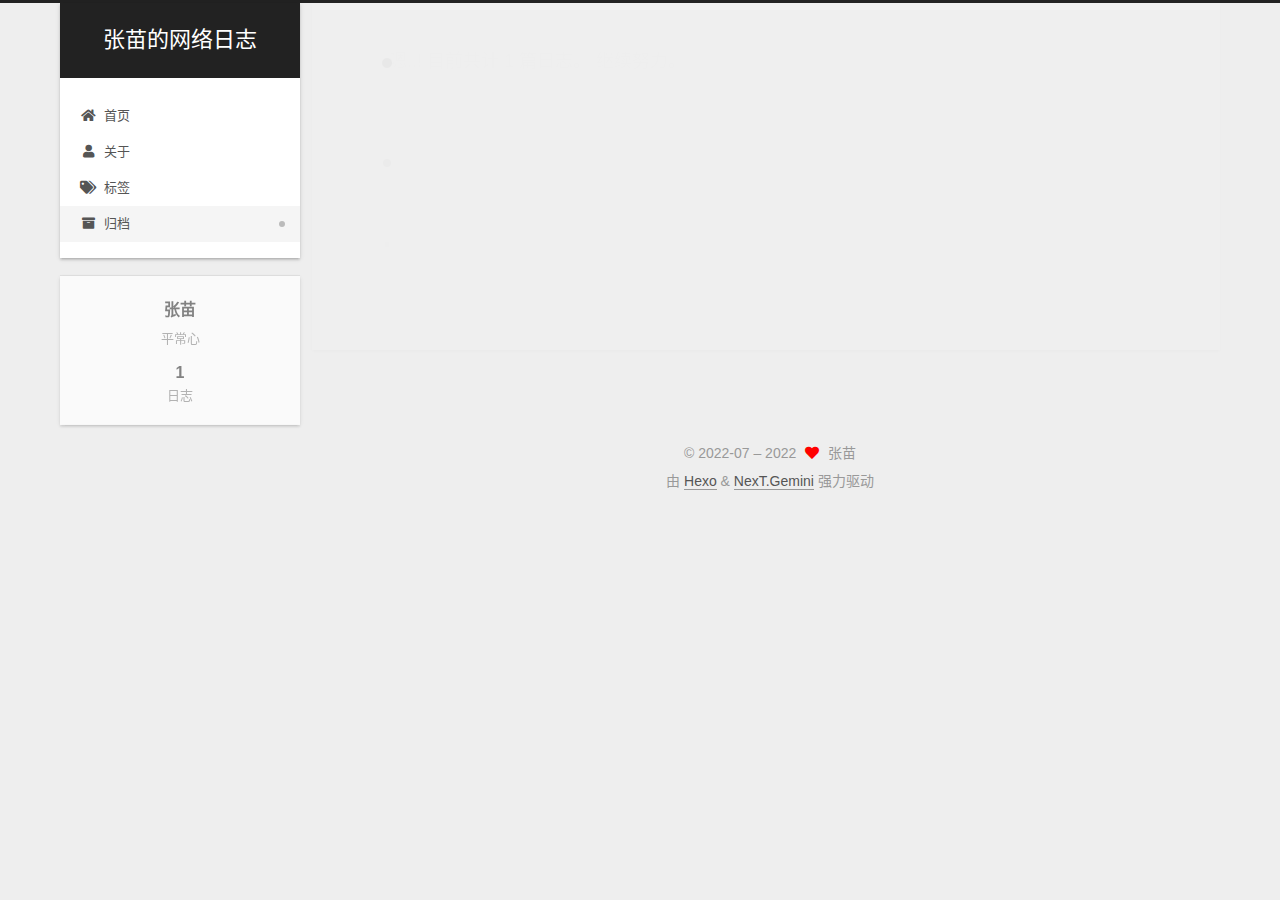
<file: archives/2022/index.html>
<!DOCTYPE html>
<html lang="zh-CN">
<head>
  <meta charset="UTF-8">
<meta name="viewport" content="width=device-width, initial-scale=1, maximum-scale=2">
<meta name="theme-color" content="#222">
<meta name="generator" content="Hexo 6.2.0">
  <link rel="apple-touch-icon" sizes="180x180" href="/images/apple-touch-icon-next.png">
  <link rel="icon" type="image/png" sizes="32x32" href="/images/favicon-32x32-next.png">
  <link rel="icon" type="image/png" sizes="16x16" href="/images/favicon-16x16-next.png">
  <link rel="mask-icon" href="/images/logo.svg" color="#222">

<link rel="stylesheet" href="/css/main.css">


<link rel="stylesheet" href="/lib/font-awesome/css/all.min.css">

<script id="hexo-configurations">
    var NexT = window.NexT || {};
    var CONFIG = {"hostname":"example.com","root":"/","scheme":"Gemini","version":"7.8.0","exturl":false,"sidebar":{"position":"left","display":"post","padding":18,"offset":12,"onmobile":false},"copycode":{"enable":false,"show_result":false,"style":null},"back2top":{"enable":true,"sidebar":false,"scrollpercent":false},"bookmark":{"enable":false,"color":"#222","save":"auto"},"fancybox":false,"mediumzoom":false,"lazyload":false,"pangu":false,"comments":{"style":"tabs","active":null,"storage":true,"lazyload":false,"nav":null},"algolia":{"hits":{"per_page":10},"labels":{"input_placeholder":"Search for Posts","hits_empty":"We didn't find any results for the search: ${query}","hits_stats":"${hits} results found in ${time} ms"}},"localsearch":{"enable":false,"trigger":"auto","top_n_per_article":1,"unescape":false,"preload":false},"motion":{"enable":true,"async":false,"transition":{"post_block":"fadeIn","post_header":"slideDownIn","post_body":"slideDownIn","coll_header":"slideLeftIn","sidebar":"slideUpIn"}}};
  </script>

  <meta name="description" content="平常心">
<meta property="og:type" content="website">
<meta property="og:title" content="张苗的网络日志">
<meta property="og:url" content="http://example.com/archives/2022/index.html">
<meta property="og:site_name" content="张苗的网络日志">
<meta property="og:description" content="平常心">
<meta property="og:locale" content="zh_CN">
<meta property="article:author" content="张苗">
<meta name="twitter:card" content="summary">

<link rel="canonical" href="http://example.com/archives/2022/">


<script id="page-configurations">
  // https://hexo.io/docs/variables.html
  CONFIG.page = {
    sidebar: "",
    isHome : false,
    isPost : false,
    lang   : 'zh-CN'
  };
</script>

  <title>归档 | 张苗的网络日志</title>
  






  <noscript>
  <style>
  .use-motion .brand,
  .use-motion .menu-item,
  .sidebar-inner,
  .use-motion .post-block,
  .use-motion .pagination,
  .use-motion .comments,
  .use-motion .post-header,
  .use-motion .post-body,
  .use-motion .collection-header { opacity: initial; }

  .use-motion .site-title,
  .use-motion .site-subtitle {
    opacity: initial;
    top: initial;
  }

  .use-motion .logo-line-before i { left: initial; }
  .use-motion .logo-line-after i { right: initial; }
  </style>
</noscript>

</head>

<body itemscope itemtype="http://schema.org/WebPage">
  <div class="container use-motion">
    <div class="headband"></div>

    <header class="header" itemscope itemtype="http://schema.org/WPHeader">
      <div class="header-inner"><div class="site-brand-container">
  <div class="site-nav-toggle">
    <div class="toggle" aria-label="切换导航栏">
      <span class="toggle-line toggle-line-first"></span>
      <span class="toggle-line toggle-line-middle"></span>
      <span class="toggle-line toggle-line-last"></span>
    </div>
  </div>

  <div class="site-meta">

    <a href="/" class="brand" rel="start">
      <span class="logo-line-before"><i></i></span>
      <h1 class="site-title">张苗的网络日志</h1>
      <span class="logo-line-after"><i></i></span>
    </a>
  </div>

  <div class="site-nav-right">
    <div class="toggle popup-trigger">
    </div>
  </div>
</div>




<nav class="site-nav">
  <ul id="menu" class="main-menu menu">
        <li class="menu-item menu-item-home">

    <a href="/" rel="section"><i class="fa fa-home fa-fw"></i>首页</a>

  </li>
        <li class="menu-item menu-item-about">

    <a href="/about/" rel="section"><i class="fa fa-user fa-fw"></i>关于</a>

  </li>
        <li class="menu-item menu-item-tags">

    <a href="/tags/" rel="section"><i class="fa fa-tags fa-fw"></i>标签</a>

  </li>
        <li class="menu-item menu-item-archives">

    <a href="/archives/" rel="section"><i class="fa fa-archive fa-fw"></i>归档</a>

  </li>
  </ul>
</nav>




</div>
    </header>

    
  <div class="back-to-top">
    <i class="fa fa-arrow-up"></i>
    <span>0%</span>
  </div>


    <main class="main">
      <div class="main-inner">
        <div class="content-wrap">
          

          <div class="content archive">
            

  
  
  
  <div class="post-block">
    <div class="posts-collapse">
      <div class="collection-title">
        <span class="collection-header">嗯..! 目前共计 1 篇日志。 继续努力。</span>
      </div>

      
    <div class="collection-year">
      <span class="collection-header">2022</span>
    </div>

  <article itemscope itemtype="http://schema.org/Article">
    <header class="post-header">

      <div class="post-meta">
        <time itemprop="dateCreated"
              datetime="2022-07-26T19:29:24+08:00"
              content="2022-07-26">
          07-26
        </time>
      </div>

      <div class="post-title">
          <a class="post-title-link" href="/2022/07/26/hello-world/" itemprop="url">
            <span itemprop="name">Hello World</span>
          </a>
      </div>

    </header>
  </article>


    </div>
  </div>
  
  
  

  



          </div>
          

<script>
  window.addEventListener('tabs:register', () => {
    let { activeClass } = CONFIG.comments;
    if (CONFIG.comments.storage) {
      activeClass = localStorage.getItem('comments_active') || activeClass;
    }
    if (activeClass) {
      let activeTab = document.querySelector(`a[href="#comment-${activeClass}"]`);
      if (activeTab) {
        activeTab.click();
      }
    }
  });
  if (CONFIG.comments.storage) {
    window.addEventListener('tabs:click', event => {
      if (!event.target.matches('.tabs-comment .tab-content .tab-pane')) return;
      let commentClass = event.target.classList[1];
      localStorage.setItem('comments_active', commentClass);
    });
  }
</script>

        </div>
          
  
  <div class="toggle sidebar-toggle">
    <span class="toggle-line toggle-line-first"></span>
    <span class="toggle-line toggle-line-middle"></span>
    <span class="toggle-line toggle-line-last"></span>
  </div>

  <aside class="sidebar">
    <div class="sidebar-inner">

      <ul class="sidebar-nav motion-element">
        <li class="sidebar-nav-toc">
          文章目录
        </li>
        <li class="sidebar-nav-overview">
          站点概览
        </li>
      </ul>

      <!--noindex-->
      <div class="post-toc-wrap sidebar-panel">
      </div>
      <!--/noindex-->

      <div class="site-overview-wrap sidebar-panel">
        <div class="site-author motion-element" itemprop="author" itemscope itemtype="http://schema.org/Person">
  <p class="site-author-name" itemprop="name">张苗</p>
  <div class="site-description" itemprop="description">平常心</div>
</div>
<div class="site-state-wrap motion-element">
  <nav class="site-state">
      <div class="site-state-item site-state-posts">
          <a href="/archives/">
        
          <span class="site-state-item-count">1</span>
          <span class="site-state-item-name">日志</span>
        </a>
      </div>
  </nav>
</div>



      </div>

    </div>
  </aside>
  <div id="sidebar-dimmer"></div>


      </div>
    </main>

    <footer class="footer">
      <div class="footer-inner">
        

        

<div class="copyright">
  
  &copy; 2022-07 – 
  <span itemprop="copyrightYear">2022</span>
  <span class="with-love">
    <i class="fa fa-heart"></i>
  </span>
  <span class="author" itemprop="copyrightHolder">张苗</span>
</div>
  <div class="powered-by">由 <a href="https://hexo.io/" class="theme-link" rel="noopener" target="_blank">Hexo</a> & <a href="https://theme-next.org/" class="theme-link" rel="noopener" target="_blank">NexT.Gemini</a> 强力驱动
  </div>

        








      </div>
    </footer>
  </div>

  
  <script src="/lib/anime.min.js"></script>
  <script src="/lib/velocity/velocity.min.js"></script>
  <script src="/lib/velocity/velocity.ui.min.js"></script>

<script src="/js/utils.js"></script>

<script src="/js/motion.js"></script>


<script src="/js/schemes/pisces.js"></script>


<script src="/js/next-boot.js"></script>




  















  

  

</body>
</html>
</file>
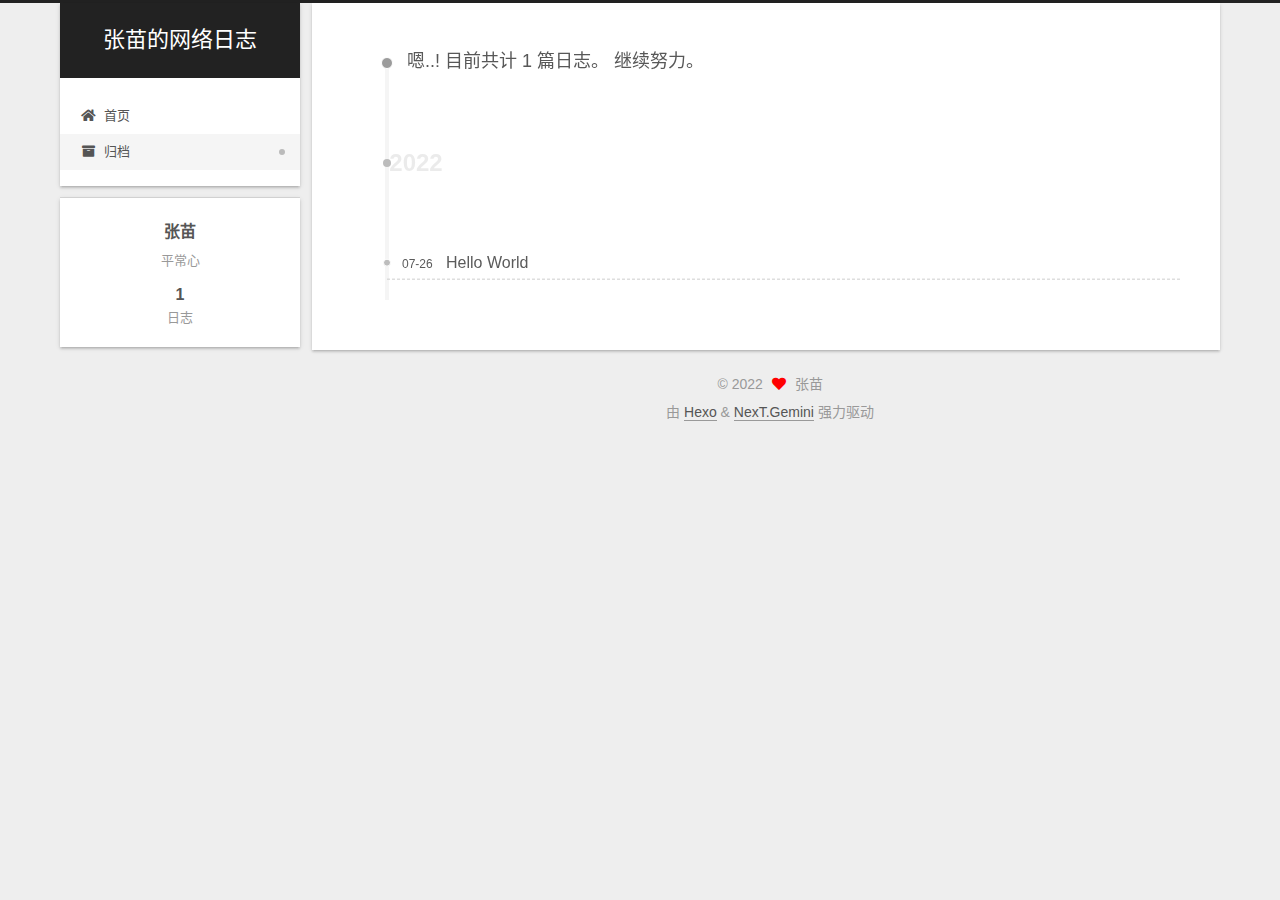
<file: archives/2022/07/index.html>
<!DOCTYPE html>
<html lang="zh-CN">
<head>
  <meta charset="UTF-8">
<meta name="viewport" content="width=device-width, initial-scale=1, maximum-scale=2">
<meta name="theme-color" content="#222">
<meta name="generator" content="Hexo 6.2.0">
  <link rel="apple-touch-icon" sizes="180x180" href="/images/apple-touch-icon-next.png">
  <link rel="icon" type="image/png" sizes="32x32" href="/images/favicon-32x32-next.png">
  <link rel="icon" type="image/png" sizes="16x16" href="/images/favicon-16x16-next.png">
  <link rel="mask-icon" href="/images/logo.svg" color="#222">

<link rel="stylesheet" href="/css/main.css">


<link rel="stylesheet" href="/lib/font-awesome/css/all.min.css">

<script id="hexo-configurations">
    var NexT = window.NexT || {};
    var CONFIG = {"hostname":"example.com","root":"/","scheme":"Gemini","version":"7.8.0","exturl":false,"sidebar":{"position":"left","display":"post","padding":18,"offset":12,"onmobile":false},"copycode":{"enable":false,"show_result":false,"style":null},"back2top":{"enable":true,"sidebar":false,"scrollpercent":false},"bookmark":{"enable":false,"color":"#222","save":"auto"},"fancybox":false,"mediumzoom":false,"lazyload":false,"pangu":false,"comments":{"style":"tabs","active":null,"storage":true,"lazyload":false,"nav":null},"algolia":{"hits":{"per_page":10},"labels":{"input_placeholder":"Search for Posts","hits_empty":"We didn't find any results for the search: ${query}","hits_stats":"${hits} results found in ${time} ms"}},"localsearch":{"enable":false,"trigger":"auto","top_n_per_article":1,"unescape":false,"preload":false},"motion":{"enable":true,"async":false,"transition":{"post_block":"fadeIn","post_header":"slideDownIn","post_body":"slideDownIn","coll_header":"slideLeftIn","sidebar":"slideUpIn"}}};
  </script>

  <meta name="description" content="平常心">
<meta property="og:type" content="website">
<meta property="og:title" content="张苗的网络日志">
<meta property="og:url" content="http://example.com/archives/2022/07/index.html">
<meta property="og:site_name" content="张苗的网络日志">
<meta property="og:description" content="平常心">
<meta property="og:locale" content="zh_CN">
<meta property="article:author" content="张苗">
<meta name="twitter:card" content="summary">

<link rel="canonical" href="http://example.com/archives/2022/07/">


<script id="page-configurations">
  // https://hexo.io/docs/variables.html
  CONFIG.page = {
    sidebar: "",
    isHome : false,
    isPost : false,
    lang   : 'zh-CN'
  };
</script>

  <title>归档 | 张苗的网络日志</title>
  






  <noscript>
  <style>
  .use-motion .brand,
  .use-motion .menu-item,
  .sidebar-inner,
  .use-motion .post-block,
  .use-motion .pagination,
  .use-motion .comments,
  .use-motion .post-header,
  .use-motion .post-body,
  .use-motion .collection-header { opacity: initial; }

  .use-motion .site-title,
  .use-motion .site-subtitle {
    opacity: initial;
    top: initial;
  }

  .use-motion .logo-line-before i { left: initial; }
  .use-motion .logo-line-after i { right: initial; }
  </style>
</noscript>

</head>

<body itemscope itemtype="http://schema.org/WebPage">
  <div class="container use-motion">
    <div class="headband"></div>

    <header class="header" itemscope itemtype="http://schema.org/WPHeader">
      <div class="header-inner"><div class="site-brand-container">
  <div class="site-nav-toggle">
    <div class="toggle" aria-label="切换导航栏">
      <span class="toggle-line toggle-line-first"></span>
      <span class="toggle-line toggle-line-middle"></span>
      <span class="toggle-line toggle-line-last"></span>
    </div>
  </div>

  <div class="site-meta">

    <a href="/" class="brand" rel="start">
      <span class="logo-line-before"><i></i></span>
      <h1 class="site-title">张苗的网络日志</h1>
      <span class="logo-line-after"><i></i></span>
    </a>
  </div>

  <div class="site-nav-right">
    <div class="toggle popup-trigger">
    </div>
  </div>
</div>




<nav class="site-nav">
  <ul id="menu" class="main-menu menu">
        <li class="menu-item menu-item-home">

    <a href="/" rel="section"><i class="fa fa-home fa-fw"></i>首页</a>

  </li>
        <li class="menu-item menu-item-archives">

    <a href="/archives/" rel="section"><i class="fa fa-archive fa-fw"></i>归档</a>

  </li>
  </ul>
</nav>




</div>
    </header>

    
  <div class="back-to-top">
    <i class="fa fa-arrow-up"></i>
    <span>0%</span>
  </div>


    <main class="main">
      <div class="main-inner">
        <div class="content-wrap">
          

          <div class="content archive">
            

  
  
  
  <div class="post-block">
    <div class="posts-collapse">
      <div class="collection-title">
        <span class="collection-header">嗯..! 目前共计 1 篇日志。 继续努力。</span>
      </div>

      
    <div class="collection-year">
      <span class="collection-header">2022</span>
    </div>

  <article itemscope itemtype="http://schema.org/Article">
    <header class="post-header">

      <div class="post-meta">
        <time itemprop="dateCreated"
              datetime="2022-07-26T19:29:24+08:00"
              content="2022-07-26">
          07-26
        </time>
      </div>

      <div class="post-title">
          <a class="post-title-link" href="/2022/07/26/hello-world/" itemprop="url">
            <span itemprop="name">Hello World</span>
          </a>
      </div>

    </header>
  </article>


    </div>
  </div>
  
  
  

  



          </div>
          

<script>
  window.addEventListener('tabs:register', () => {
    let { activeClass } = CONFIG.comments;
    if (CONFIG.comments.storage) {
      activeClass = localStorage.getItem('comments_active') || activeClass;
    }
    if (activeClass) {
      let activeTab = document.querySelector(`a[href="#comment-${activeClass}"]`);
      if (activeTab) {
        activeTab.click();
      }
    }
  });
  if (CONFIG.comments.storage) {
    window.addEventListener('tabs:click', event => {
      if (!event.target.matches('.tabs-comment .tab-content .tab-pane')) return;
      let commentClass = event.target.classList[1];
      localStorage.setItem('comments_active', commentClass);
    });
  }
</script>

        </div>
          
  
  <div class="toggle sidebar-toggle">
    <span class="toggle-line toggle-line-first"></span>
    <span class="toggle-line toggle-line-middle"></span>
    <span class="toggle-line toggle-line-last"></span>
  </div>

  <aside class="sidebar">
    <div class="sidebar-inner">

      <ul class="sidebar-nav motion-element">
        <li class="sidebar-nav-toc">
          文章目录
        </li>
        <li class="sidebar-nav-overview">
          站点概览
        </li>
      </ul>

      <!--noindex-->
      <div class="post-toc-wrap sidebar-panel">
      </div>
      <!--/noindex-->

      <div class="site-overview-wrap sidebar-panel">
        <div class="site-author motion-element" itemprop="author" itemscope itemtype="http://schema.org/Person">
  <p class="site-author-name" itemprop="name">张苗</p>
  <div class="site-description" itemprop="description">平常心</div>
</div>
<div class="site-state-wrap motion-element">
  <nav class="site-state">
      <div class="site-state-item site-state-posts">
          <a href="/archives/">
        
          <span class="site-state-item-count">1</span>
          <span class="site-state-item-name">日志</span>
        </a>
      </div>
  </nav>
</div>



      </div>

    </div>
  </aside>
  <div id="sidebar-dimmer"></div>


      </div>
    </main>

    <footer class="footer">
      <div class="footer-inner">
        

        

<div class="copyright">
  
  &copy; 
  <span itemprop="copyrightYear">2022</span>
  <span class="with-love">
    <i class="fa fa-heart"></i>
  </span>
  <span class="author" itemprop="copyrightHolder">张苗</span>
</div>
  <div class="powered-by">由 <a href="https://hexo.io/" class="theme-link" rel="noopener" target="_blank">Hexo</a> & <a href="https://theme-next.org/" class="theme-link" rel="noopener" target="_blank">NexT.Gemini</a> 强力驱动
  </div>

        








      </div>
    </footer>
  </div>

  
  <script src="/lib/anime.min.js"></script>
  <script src="/lib/velocity/velocity.min.js"></script>
  <script src="/lib/velocity/velocity.ui.min.js"></script>

<script src="/js/utils.js"></script>

<script src="/js/motion.js"></script>


<script src="/js/schemes/pisces.js"></script>


<script src="/js/next-boot.js"></script>




  















  

  

</body>
</html>
</file>
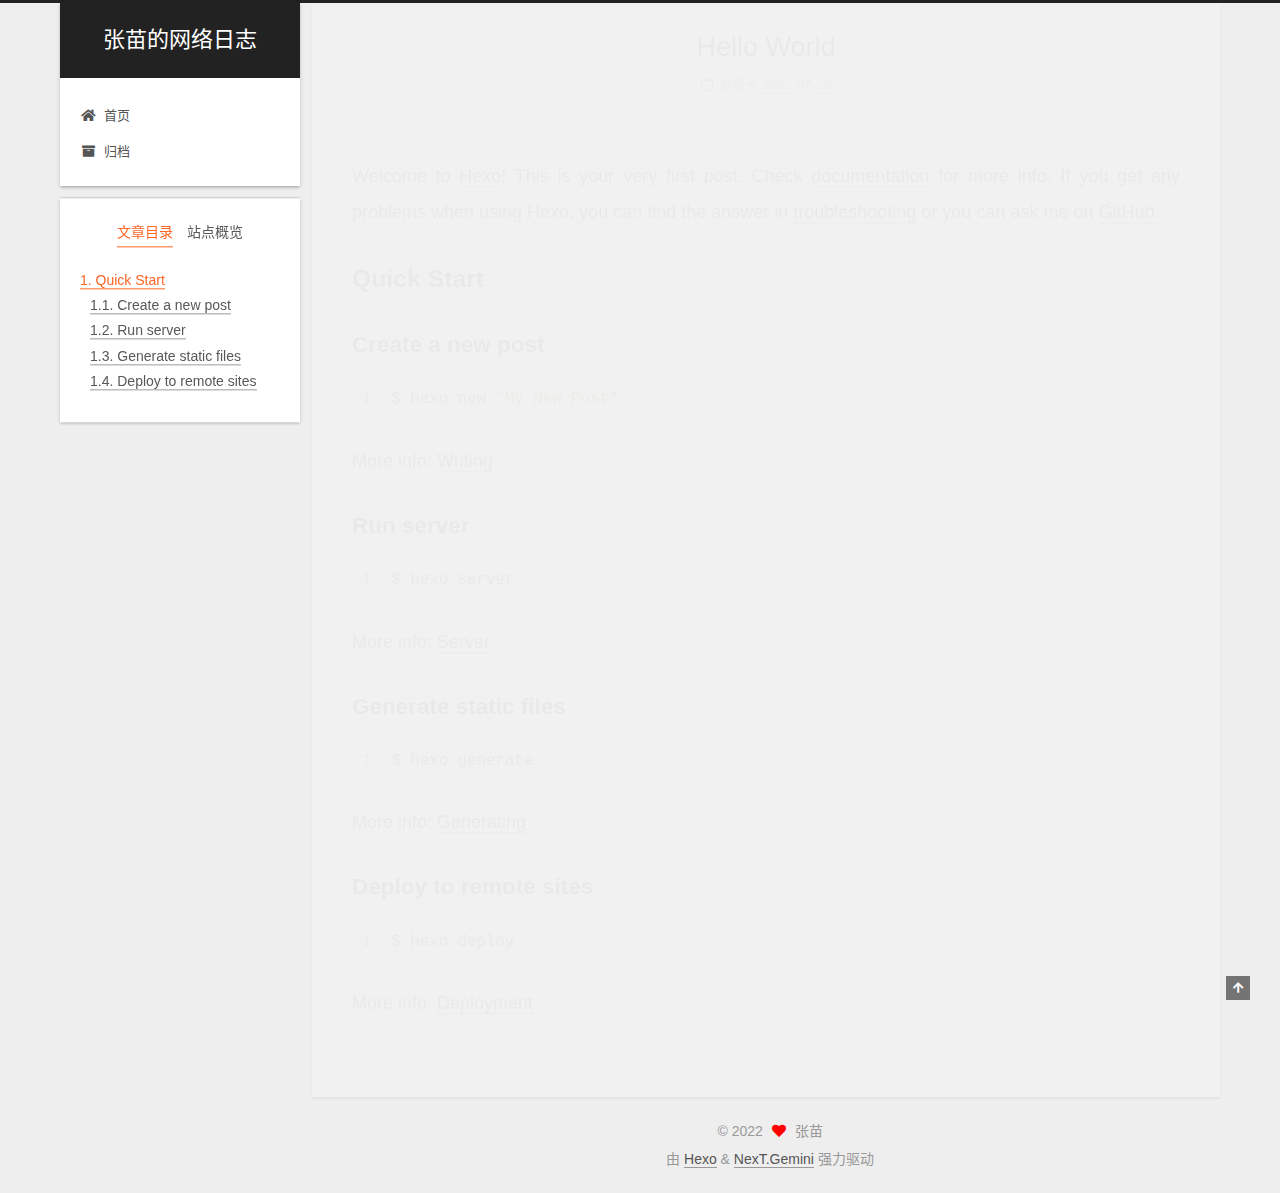
<file: 2022/07/26/hello-world/index.html>
<!DOCTYPE html>
<html lang="zh-CN">
<head>
  <meta charset="UTF-8">
<meta name="viewport" content="width=device-width, initial-scale=1, maximum-scale=2">
<meta name="theme-color" content="#222">
<meta name="generator" content="Hexo 6.2.0">
  <link rel="apple-touch-icon" sizes="180x180" href="/images/apple-touch-icon-next.png">
  <link rel="icon" type="image/png" sizes="32x32" href="/images/favicon-32x32-next.png">
  <link rel="icon" type="image/png" sizes="16x16" href="/images/favicon-16x16-next.png">
  <link rel="mask-icon" href="/images/logo.svg" color="#222">

<link rel="stylesheet" href="/css/main.css">


<link rel="stylesheet" href="/lib/font-awesome/css/all.min.css">

<script id="hexo-configurations">
    var NexT = window.NexT || {};
    var CONFIG = {"hostname":"example.com","root":"/","scheme":"Gemini","version":"7.8.0","exturl":false,"sidebar":{"position":"left","display":"post","padding":18,"offset":12,"onmobile":false},"copycode":{"enable":false,"show_result":false,"style":null},"back2top":{"enable":true,"sidebar":false,"scrollpercent":false},"bookmark":{"enable":false,"color":"#222","save":"auto"},"fancybox":false,"mediumzoom":false,"lazyload":false,"pangu":false,"comments":{"style":"tabs","active":null,"storage":true,"lazyload":false,"nav":null},"algolia":{"hits":{"per_page":10},"labels":{"input_placeholder":"Search for Posts","hits_empty":"We didn't find any results for the search: ${query}","hits_stats":"${hits} results found in ${time} ms"}},"localsearch":{"enable":false,"trigger":"auto","top_n_per_article":1,"unescape":false,"preload":false},"motion":{"enable":true,"async":false,"transition":{"post_block":"fadeIn","post_header":"slideDownIn","post_body":"slideDownIn","coll_header":"slideLeftIn","sidebar":"slideUpIn"}}};
  </script>

  <meta name="description" content="Welcome to Hexo! This is your very first post. Check documentation for more info. If you get any problems when using Hexo, you can find the answer in troubleshooting or you can ask me on GitHub. Quick">
<meta property="og:type" content="article">
<meta property="og:title" content="Hello World">
<meta property="og:url" content="http://example.com/2022/07/26/hello-world/index.html">
<meta property="og:site_name" content="张苗的网络日志">
<meta property="og:description" content="Welcome to Hexo! This is your very first post. Check documentation for more info. If you get any problems when using Hexo, you can find the answer in troubleshooting or you can ask me on GitHub. Quick">
<meta property="og:locale" content="zh_CN">
<meta property="article:published_time" content="2022-07-26T11:29:24.697Z">
<meta property="article:modified_time" content="2022-07-26T11:29:24.697Z">
<meta property="article:author" content="张苗">
<meta name="twitter:card" content="summary">

<link rel="canonical" href="http://example.com/2022/07/26/hello-world/">


<script id="page-configurations">
  // https://hexo.io/docs/variables.html
  CONFIG.page = {
    sidebar: "",
    isHome : false,
    isPost : true,
    lang   : 'zh-CN'
  };
</script>

  <title>Hello World | 张苗的网络日志</title>
  






  <noscript>
  <style>
  .use-motion .brand,
  .use-motion .menu-item,
  .sidebar-inner,
  .use-motion .post-block,
  .use-motion .pagination,
  .use-motion .comments,
  .use-motion .post-header,
  .use-motion .post-body,
  .use-motion .collection-header { opacity: initial; }

  .use-motion .site-title,
  .use-motion .site-subtitle {
    opacity: initial;
    top: initial;
  }

  .use-motion .logo-line-before i { left: initial; }
  .use-motion .logo-line-after i { right: initial; }
  </style>
</noscript>

</head>

<body itemscope itemtype="http://schema.org/WebPage">
  <div class="container use-motion">
    <div class="headband"></div>

    <header class="header" itemscope itemtype="http://schema.org/WPHeader">
      <div class="header-inner"><div class="site-brand-container">
  <div class="site-nav-toggle">
    <div class="toggle" aria-label="切换导航栏">
      <span class="toggle-line toggle-line-first"></span>
      <span class="toggle-line toggle-line-middle"></span>
      <span class="toggle-line toggle-line-last"></span>
    </div>
  </div>

  <div class="site-meta">

    <a href="/" class="brand" rel="start">
      <span class="logo-line-before"><i></i></span>
      <h1 class="site-title">张苗的网络日志</h1>
      <span class="logo-line-after"><i></i></span>
    </a>
  </div>

  <div class="site-nav-right">
    <div class="toggle popup-trigger">
    </div>
  </div>
</div>




<nav class="site-nav">
  <ul id="menu" class="main-menu menu">
        <li class="menu-item menu-item-home">

    <a href="/" rel="section"><i class="fa fa-home fa-fw"></i>首页</a>

  </li>
        <li class="menu-item menu-item-archives">

    <a href="/archives/" rel="section"><i class="fa fa-archive fa-fw"></i>归档</a>

  </li>
  </ul>
</nav>




</div>
    </header>

    
  <div class="back-to-top">
    <i class="fa fa-arrow-up"></i>
    <span>0%</span>
  </div>


    <main class="main">
      <div class="main-inner">
        <div class="content-wrap">
          

          <div class="content post posts-expand">
            

    
  
  
  <article itemscope itemtype="http://schema.org/Article" class="post-block" lang="zh-CN">
    <link itemprop="mainEntityOfPage" href="http://example.com/2022/07/26/hello-world/">

    <span hidden itemprop="author" itemscope itemtype="http://schema.org/Person">
      <meta itemprop="image" content="/images/avatar.gif">
      <meta itemprop="name" content="张苗">
      <meta itemprop="description" content="平常心">
    </span>

    <span hidden itemprop="publisher" itemscope itemtype="http://schema.org/Organization">
      <meta itemprop="name" content="张苗的网络日志">
    </span>
      <header class="post-header">
        <h1 class="post-title" itemprop="name headline">
          Hello World
        </h1>

        <div class="post-meta">
            <span class="post-meta-item">
              <span class="post-meta-item-icon">
                <i class="far fa-calendar"></i>
              </span>
              <span class="post-meta-item-text">发表于</span>

              <time title="创建时间：2022-07-26 19:29:24" itemprop="dateCreated datePublished" datetime="2022-07-26T19:29:24+08:00">2022-07-26</time>
            </span>

          

        </div>
      </header>

    
    
    
    <div class="post-body" itemprop="articleBody">

      
        <p>Welcome to <a target="_blank" rel="noopener" href="https://hexo.io/">Hexo</a>! This is your very first post. Check <a target="_blank" rel="noopener" href="https://hexo.io/docs/">documentation</a> for more info. If you get any problems when using Hexo, you can find the answer in <a target="_blank" rel="noopener" href="https://hexo.io/docs/troubleshooting.html">troubleshooting</a> or you can ask me on <a target="_blank" rel="noopener" href="https://github.com/hexojs/hexo/issues">GitHub</a>.</p>
<h2 id="Quick-Start"><a href="#Quick-Start" class="headerlink" title="Quick Start"></a>Quick Start</h2><h3 id="Create-a-new-post"><a href="#Create-a-new-post" class="headerlink" title="Create a new post"></a>Create a new post</h3><figure class="highlight bash"><table><tr><td class="gutter"><pre><span class="line">1</span><br></pre></td><td class="code"><pre><span class="line">$ hexo new <span class="string">&quot;My New Post&quot;</span></span><br></pre></td></tr></table></figure>

<p>More info: <a target="_blank" rel="noopener" href="https://hexo.io/docs/writing.html">Writing</a></p>
<h3 id="Run-server"><a href="#Run-server" class="headerlink" title="Run server"></a>Run server</h3><figure class="highlight bash"><table><tr><td class="gutter"><pre><span class="line">1</span><br></pre></td><td class="code"><pre><span class="line">$ hexo server</span><br></pre></td></tr></table></figure>

<p>More info: <a target="_blank" rel="noopener" href="https://hexo.io/docs/server.html">Server</a></p>
<h3 id="Generate-static-files"><a href="#Generate-static-files" class="headerlink" title="Generate static files"></a>Generate static files</h3><figure class="highlight bash"><table><tr><td class="gutter"><pre><span class="line">1</span><br></pre></td><td class="code"><pre><span class="line">$ hexo generate</span><br></pre></td></tr></table></figure>

<p>More info: <a target="_blank" rel="noopener" href="https://hexo.io/docs/generating.html">Generating</a></p>
<h3 id="Deploy-to-remote-sites"><a href="#Deploy-to-remote-sites" class="headerlink" title="Deploy to remote sites"></a>Deploy to remote sites</h3><figure class="highlight bash"><table><tr><td class="gutter"><pre><span class="line">1</span><br></pre></td><td class="code"><pre><span class="line">$ hexo deploy</span><br></pre></td></tr></table></figure>

<p>More info: <a target="_blank" rel="noopener" href="https://hexo.io/docs/one-command-deployment.html">Deployment</a></p>

    </div>

    
    
    

      <footer class="post-footer">

        


        
      </footer>
    
  </article>
  
  
  



          </div>
          

<script>
  window.addEventListener('tabs:register', () => {
    let { activeClass } = CONFIG.comments;
    if (CONFIG.comments.storage) {
      activeClass = localStorage.getItem('comments_active') || activeClass;
    }
    if (activeClass) {
      let activeTab = document.querySelector(`a[href="#comment-${activeClass}"]`);
      if (activeTab) {
        activeTab.click();
      }
    }
  });
  if (CONFIG.comments.storage) {
    window.addEventListener('tabs:click', event => {
      if (!event.target.matches('.tabs-comment .tab-content .tab-pane')) return;
      let commentClass = event.target.classList[1];
      localStorage.setItem('comments_active', commentClass);
    });
  }
</script>

        </div>
          
  
  <div class="toggle sidebar-toggle">
    <span class="toggle-line toggle-line-first"></span>
    <span class="toggle-line toggle-line-middle"></span>
    <span class="toggle-line toggle-line-last"></span>
  </div>

  <aside class="sidebar">
    <div class="sidebar-inner">

      <ul class="sidebar-nav motion-element">
        <li class="sidebar-nav-toc">
          文章目录
        </li>
        <li class="sidebar-nav-overview">
          站点概览
        </li>
      </ul>

      <!--noindex-->
      <div class="post-toc-wrap sidebar-panel">
          <div class="post-toc motion-element"><ol class="nav"><li class="nav-item nav-level-2"><a class="nav-link" href="#Quick-Start"><span class="nav-number">1.</span> <span class="nav-text">Quick Start</span></a><ol class="nav-child"><li class="nav-item nav-level-3"><a class="nav-link" href="#Create-a-new-post"><span class="nav-number">1.1.</span> <span class="nav-text">Create a new post</span></a></li><li class="nav-item nav-level-3"><a class="nav-link" href="#Run-server"><span class="nav-number">1.2.</span> <span class="nav-text">Run server</span></a></li><li class="nav-item nav-level-3"><a class="nav-link" href="#Generate-static-files"><span class="nav-number">1.3.</span> <span class="nav-text">Generate static files</span></a></li><li class="nav-item nav-level-3"><a class="nav-link" href="#Deploy-to-remote-sites"><span class="nav-number">1.4.</span> <span class="nav-text">Deploy to remote sites</span></a></li></ol></li></ol></div>
      </div>
      <!--/noindex-->

      <div class="site-overview-wrap sidebar-panel">
        <div class="site-author motion-element" itemprop="author" itemscope itemtype="http://schema.org/Person">
  <p class="site-author-name" itemprop="name">张苗</p>
  <div class="site-description" itemprop="description">平常心</div>
</div>
<div class="site-state-wrap motion-element">
  <nav class="site-state">
      <div class="site-state-item site-state-posts">
          <a href="/archives/">
        
          <span class="site-state-item-count">1</span>
          <span class="site-state-item-name">日志</span>
        </a>
      </div>
  </nav>
</div>



      </div>

    </div>
  </aside>
  <div id="sidebar-dimmer"></div>


      </div>
    </main>

    <footer class="footer">
      <div class="footer-inner">
        

        

<div class="copyright">
  
  &copy; 
  <span itemprop="copyrightYear">2022</span>
  <span class="with-love">
    <i class="fa fa-heart"></i>
  </span>
  <span class="author" itemprop="copyrightHolder">张苗</span>
</div>
  <div class="powered-by">由 <a href="https://hexo.io/" class="theme-link" rel="noopener" target="_blank">Hexo</a> & <a href="https://theme-next.org/" class="theme-link" rel="noopener" target="_blank">NexT.Gemini</a> 强力驱动
  </div>

        








      </div>
    </footer>
  </div>

  
  <script src="/lib/anime.min.js"></script>
  <script src="/lib/velocity/velocity.min.js"></script>
  <script src="/lib/velocity/velocity.ui.min.js"></script>

<script src="/js/utils.js"></script>

<script src="/js/motion.js"></script>


<script src="/js/schemes/pisces.js"></script>


<script src="/js/next-boot.js"></script>




  















  

  

</body>
</html>
</file>
<file: css/main.css>
:root {
  --body-bg-color: #eee;
  --content-bg-color: #fff;
  --card-bg-color: #f5f5f5;
  --text-color: #555;
  --blockquote-color: #666;
  --link-color: #555;
  --link-hover-color: #222;
  --brand-color: #fff;
  --brand-hover-color: #fff;
  --table-row-odd-bg-color: #f9f9f9;
  --table-row-hover-bg-color: #f5f5f5;
  --menu-item-bg-color: #f5f5f5;
  --btn-default-bg: #fff;
  --btn-default-color: #555;
  --btn-default-border-color: #555;
  --btn-default-hover-bg: #222;
  --btn-default-hover-color: #fff;
  --btn-default-hover-border-color: #222;
}
html {
  line-height: 1.15; /* 1 */
  -webkit-text-size-adjust: 100%; /* 2 */
}
body {
  margin: 0;
}
main {
  display: block;
}
h1 {
  font-size: 2em;
  margin: 0.67em 0;
}
hr {
  box-sizing: content-box; /* 1 */
  height: 0; /* 1 */
  overflow: visible; /* 2 */
}
pre {
  font-family: monospace, monospace; /* 1 */
  font-size: 1em; /* 2 */
}
a {
  background: transparent;
}
abbr[title] {
  border-bottom: none; /* 1 */
  text-decoration: underline; /* 2 */
  text-decoration: underline dotted; /* 2 */
}
b,
strong {
  font-weight: bolder;
}
code,
kbd,
samp {
  font-family: monospace, monospace; /* 1 */
  font-size: 1em; /* 2 */
}
small {
  font-size: 80%;
}
sub,
sup {
  font-size: 75%;
  line-height: 0;
  position: relative;
  vertical-align: baseline;
}
sub {
  bottom: -0.25em;
}
sup {
  top: -0.5em;
}
img {
  border-style: none;
}
button,
input,
optgroup,
select,
textarea {
  font-family: inherit; /* 1 */
  font-size: 100%; /* 1 */
  line-height: 1.15; /* 1 */
  margin: 0; /* 2 */
}
button,
input {
/* 1 */
  overflow: visible;
}
button,
select {
/* 1 */
  text-transform: none;
}
button,
[type='button'],
[type='reset'],
[type='submit'] {
  -webkit-appearance: button;
}
button::-moz-focus-inner,
[type='button']::-moz-focus-inner,
[type='reset']::-moz-focus-inner,
[type='submit']::-moz-focus-inner {
  border-style: none;
  padding: 0;
}
button:-moz-focusring,
[type='button']:-moz-focusring,
[type='reset']:-moz-focusring,
[type='submit']:-moz-focusring {
  outline: 1px dotted ButtonText;
}
fieldset {
  padding: 0.35em 0.75em 0.625em;
}
legend {
  box-sizing: border-box; /* 1 */
  color: inherit; /* 2 */
  display: table; /* 1 */
  max-width: 100%; /* 1 */
  padding: 0; /* 3 */
  white-space: normal; /* 1 */
}
progress {
  vertical-align: baseline;
}
textarea {
  overflow: auto;
}
[type='checkbox'],
[type='radio'] {
  box-sizing: border-box; /* 1 */
  padding: 0; /* 2 */
}
[type='number']::-webkit-inner-spin-button,
[type='number']::-webkit-outer-spin-button {
  height: auto;
}
[type='search'] {
  outline-offset: -2px; /* 2 */
  -webkit-appearance: textfield; /* 1 */
}
[type='search']::-webkit-search-decoration {
  -webkit-appearance: none;
}
::-webkit-file-upload-button {
  font: inherit; /* 2 */
  -webkit-appearance: button; /* 1 */
}
details {
  display: block;
}
summary {
  display: list-item;
}
template {
  display: none;
}
[hidden] {
  display: none;
}
::selection {
  background: #262a30;
  color: #eee;
}
html,
body {
  height: 100%;
}
body {
  background: var(--body-bg-color);
  color: var(--text-color);
  font-family: 'Lato', "PingFang SC", "Microsoft YaHei", sans-serif;
  font-size: 1em;
  line-height: 2;
}
@media (max-width: 991px) {
  body {
    padding-left: 0 !important;
    padding-right: 0 !important;
  }
}
h1,
h2,
h3,
h4,
h5,
h6 {
  font-family: 'Lato', "PingFang SC", "Microsoft YaHei", sans-serif;
  font-weight: bold;
  line-height: 1.5;
  margin: 20px 0 15px;
}
h1 {
  font-size: 1.5em;
}
h2 {
  font-size: 1.375em;
}
h3 {
  font-size: 1.25em;
}
h4 {
  font-size: 1.125em;
}
h5 {
  font-size: 1em;
}
h6 {
  font-size: 0.875em;
}
p {
  margin: 0 0 20px 0;
}
a,
span.exturl {
  border-bottom: 1px solid #999;
  color: var(--link-color);
  outline: 0;
  text-decoration: none;
  overflow-wrap: break-word;
  word-wrap: break-word;
  cursor: pointer;
}
a:hover,
span.exturl:hover {
  border-bottom-color: var(--link-hover-color);
  color: var(--link-hover-color);
}
iframe,
img,
video {
  display: block;
  margin-left: auto;
  margin-right: auto;
  max-width: 100%;
}
hr {
  background-image: repeating-linear-gradient(-45deg, #ddd, #ddd 4px, transparent 4px, transparent 8px);
  border: 0;
  height: 3px;
  margin: 40px 0;
}
blockquote {
  border-left: 4px solid #ddd;
  color: var(--blockquote-color);
  margin: 0;
  padding: 0 15px;
}
blockquote cite::before {
  content: '-';
  padding: 0 5px;
}
dt {
  font-weight: bold;
}
dd {
  margin: 0;
  padding: 0;
}
kbd {
  background-color: #f5f5f5;
  background-image: linear-gradient(#eee, #fff, #eee);
  border: 1px solid #ccc;
  border-radius: 0.2em;
  box-shadow: 0.1em 0.1em 0.2em rgba(0,0,0,0.1);
  color: #555;
  font-family: inherit;
  padding: 0.1em 0.3em;
  white-space: nowrap;
}
.table-container {
  overflow: auto;
}
table {
  border-collapse: collapse;
  border-spacing: 0;
  font-size: 0.875em;
  margin: 0 0 20px 0;
  width: 100%;
}
tbody tr:nth-of-type(odd) {
  background: var(--table-row-odd-bg-color);
}
tbody tr:hover {
  background: var(--table-row-hover-bg-color);
}
caption,
th,
td {
  font-weight: normal;
  padding: 8px;
  vertical-align: middle;
}
th,
td {
  border: 1px solid #ddd;
  border-bottom: 3px solid #ddd;
}
th {
  font-weight: 700;
  padding-bottom: 10px;
}
td {
  border-bottom-width: 1px;
}
.btn {
  background: var(--btn-default-bg);
  border: 2px solid var(--btn-default-border-color);
  border-radius: 2px;
  color: var(--btn-default-color);
  display: inline-block;
  font-size: 0.875em;
  line-height: 2;
  padding: 0 20px;
  text-decoration: none;
  transition-property: background-color;
  transition-delay: 0s;
  transition-duration: 0.2s;
  transition-timing-function: ease-in-out;
}
.btn:hover {
  background: var(--btn-default-hover-bg);
  border-color: var(--btn-default-hover-border-color);
  color: var(--btn-default-hover-color);
}
.btn + .btn {
  margin: 0 0 8px 8px;
}
.btn .fa-fw {
  text-align: left;
  width: 1.285714285714286em;
}
.toggle {
  line-height: 0;
}
.toggle .toggle-line {
  background: #fff;
  display: inline-block;
  height: 2px;
  left: 0;
  position: relative;
  top: 0;
  transition: all 0.4s;
  vertical-align: top;
  width: 100%;
}
.toggle .toggle-line:not(:first-child) {
  margin-top: 3px;
}
.toggle.toggle-arrow .toggle-line-first {
  left: 50%;
  top: 2px;
  transform: rotate(45deg);
  width: 50%;
}
.toggle.toggle-arrow .toggle-line-middle {
  left: 2px;
  width: 90%;
}
.toggle.toggle-arrow .toggle-line-last {
  left: 50%;
  top: -2px;
  transform: rotate(-45deg);
  width: 50%;
}
.toggle.toggle-close .toggle-line-first {
  transform: rotate(-45deg);
  top: 5px;
}
.toggle.toggle-close .toggle-line-middle {
  opacity: 0;
}
.toggle.toggle-close .toggle-line-last {
  transform: rotate(45deg);
  top: -5px;
}
.highlight,
pre {
  background: #f7f7f7;
  color: #4d4d4c;
  line-height: 1.6;
  margin: 0 auto 20px;
}
pre,
code {
  font-family: consolas, Menlo, monospace, "PingFang SC", "Microsoft YaHei";
}
code {
  background: #eee;
  border-radius: 3px;
  color: #555;
  padding: 2px 4px;
  overflow-wrap: break-word;
  word-wrap: break-word;
}
.highlight *::selection {
  background: #d6d6d6;
}
.highlight pre {
  border: 0;
  margin: 0;
  padding: 10px 0;
}
.highlight table {
  border: 0;
  margin: 0;
  width: auto;
}
.highlight td {
  border: 0;
  padding: 0;
}
.highlight figcaption {
  background: #eff2f3;
  color: #4d4d4c;
  display: flex;
  font-size: 0.875em;
  justify-content: space-between;
  line-height: 1.2;
  padding: 0.5em;
}
.highlight figcaption a {
  color: #4d4d4c;
}
.highlight figcaption a:hover {
  border-bottom-color: #4d4d4c;
}
.highlight .gutter {
  -moz-user-select: none;
  -ms-user-select: none;
  -webkit-user-select: none;
  user-select: none;
}
.highlight .gutter pre {
  background: #eff2f3;
  color: #869194;
  padding-left: 10px;
  padding-right: 10px;
  text-align: right;
}
.highlight .code pre {
  background: #f7f7f7;
  padding-left: 10px;
  width: 100%;
}
.gist table {
  width: auto;
}
.gist table td {
  border: 0;
}
pre {
  overflow: auto;
  padding: 10px;
}
pre code {
  background: none;
  color: #4d4d4c;
  font-size: 0.875em;
  padding: 0;
  text-shadow: none;
}
pre .deletion {
  background: #fdd;
}
pre .addition {
  background: #dfd;
}
pre .meta {
  color: #eab700;
  -moz-user-select: none;
  -ms-user-select: none;
  -webkit-user-select: none;
  user-select: none;
}
pre .comment {
  color: #8e908c;
}
pre .variable,
pre .attribute,
pre .tag,
pre .name,
pre .regexp,
pre .ruby .constant,
pre .xml .tag .title,
pre .xml .pi,
pre .xml .doctype,
pre .html .doctype,
pre .css .id,
pre .css .class,
pre .css .pseudo {
  color: #c82829;
}
pre .number,
pre .preprocessor,
pre .built_in,
pre .builtin-name,
pre .literal,
pre .params,
pre .constant,
pre .command {
  color: #f5871f;
}
pre .ruby .class .title,
pre .css .rules .attribute,
pre .string,
pre .symbol,
pre .value,
pre .inheritance,
pre .header,
pre .ruby .symbol,
pre .xml .cdata,
pre .special,
pre .formula {
  color: #718c00;
}
pre .title,
pre .css .hexcolor {
  color: #3e999f;
}
pre .function,
pre .python .decorator,
pre .python .title,
pre .ruby .function .title,
pre .ruby .title .keyword,
pre .perl .sub,
pre .javascript .title,
pre .coffeescript .title {
  color: #4271ae;
}
pre .keyword,
pre .javascript .function {
  color: #8959a8;
}
.blockquote-center {
  border-left: none;
  margin: 40px 0;
  padding: 0;
  position: relative;
  text-align: center;
}
.blockquote-center .fa {
  display: block;
  opacity: 0.6;
  position: absolute;
  width: 100%;
}
.blockquote-center .fa-quote-left {
  border-top: 1px solid #ccc;
  text-align: left;
  top: -20px;
}
.blockquote-center .fa-quote-right {
  border-bottom: 1px solid #ccc;
  text-align: right;
  bottom: -20px;
}
.blockquote-center p,
.blockquote-center div {
  text-align: center;
}
.post-body .group-picture img {
  margin: 0 auto;
  padding: 0 3px;
}
.group-picture-row {
  margin-bottom: 6px;
  overflow: hidden;
}
.group-picture-column {
  float: left;
  margin-bottom: 10px;
}
.post-body .label {
  color: #555;
  display: inline;
  padding: 0 2px;
}
.post-body .label.default {
  background: #f0f0f0;
}
.post-body .label.primary {
  background: #efe6f7;
}
.post-body .label.info {
  background: #e5f2f8;
}
.post-body .label.success {
  background: #e7f4e9;
}
.post-body .label.warning {
  background: #fcf6e1;
}
.post-body .label.danger {
  background: #fae8eb;
}
.post-body .tabs {
  margin-bottom: 20px;
}
.post-body .tabs,
.tabs-comment {
  display: block;
  padding-top: 10px;
  position: relative;
}
.post-body .tabs ul.nav-tabs,
.tabs-comment ul.nav-tabs {
  display: flex;
  flex-wrap: wrap;
  margin: 0;
  margin-bottom: -1px;
  padding: 0;
}
@media (max-width: 413px) {
  .post-body .tabs ul.nav-tabs,
  .tabs-comment ul.nav-tabs {
    display: block;
    margin-bottom: 5px;
  }
}
.post-body .tabs ul.nav-tabs li.tab,
.tabs-comment ul.nav-tabs li.tab {
  border-bottom: 1px solid #ddd;
  border-left: 1px solid transparent;
  border-right: 1px solid transparent;
  border-top: 3px solid transparent;
  flex-grow: 1;
  list-style-type: none;
  border-radius: 0 0 0 0;
}
@media (max-width: 413px) {
  .post-body .tabs ul.nav-tabs li.tab,
  .tabs-comment ul.nav-tabs li.tab {
    border-bottom: 1px solid transparent;
    border-left: 3px solid transparent;
    border-right: 1px solid transparent;
    border-top: 1px solid transparent;
  }
}
@media (max-width: 413px) {
  .post-body .tabs ul.nav-tabs li.tab,
  .tabs-comment ul.nav-tabs li.tab {
    border-radius: 0;
  }
}
.post-body .tabs ul.nav-tabs li.tab a,
.tabs-comment ul.nav-tabs li.tab a {
  border-bottom: initial;
  display: block;
  line-height: 1.8;
  outline: 0;
  padding: 0.25em 0.75em;
  text-align: center;
  transition-delay: 0s;
  transition-duration: 0.2s;
  transition-timing-function: ease-out;
}
.post-body .tabs ul.nav-tabs li.tab a i,
.tabs-comment ul.nav-tabs li.tab a i {
  width: 1.285714285714286em;
}
.post-body .tabs ul.nav-tabs li.tab.active,
.tabs-comment ul.nav-tabs li.tab.active {
  border-bottom: 1px solid transparent;
  border-left: 1px solid #ddd;
  border-right: 1px solid #ddd;
  border-top: 3px solid #fc6423;
}
@media (max-width: 413px) {
  .post-body .tabs ul.nav-tabs li.tab.active,
  .tabs-comment ul.nav-tabs li.tab.active {
    border-bottom: 1px solid #ddd;
    border-left: 3px solid #fc6423;
    border-right: 1px solid #ddd;
    border-top: 1px solid #ddd;
  }
}
.post-body .tabs ul.nav-tabs li.tab.active a,
.tabs-comment ul.nav-tabs li.tab.active a {
  color: var(--link-color);
  cursor: default;
}
.post-body .tabs .tab-content .tab-pane,
.tabs-comment .tab-content .tab-pane {
  border: 1px solid #ddd;
  border-top: 0;
  padding: 20px 20px 0 20px;
  border-radius: 0;
}
.post-body .tabs .tab-content .tab-pane:not(.active),
.tabs-comment .tab-content .tab-pane:not(.active) {
  display: none;
}
.post-body .tabs .tab-content .tab-pane.active,
.tabs-comment .tab-content .tab-pane.active {
  display: block;
}
.post-body .tabs .tab-content .tab-pane.active:nth-of-type(1),
.tabs-comment .tab-content .tab-pane.active:nth-of-type(1) {
  border-radius: 0 0 0 0;
}
@media (max-width: 413px) {
  .post-body .tabs .tab-content .tab-pane.active:nth-of-type(1),
  .tabs-comment .tab-content .tab-pane.active:nth-of-type(1) {
    border-radius: 0;
  }
}
.post-body .note {
  border-radius: 3px;
  margin-bottom: 20px;
  padding: 1em;
  position: relative;
  border: 1px solid #eee;
  border-left-width: 5px;
}
.post-body .note h2,
.post-body .note h3,
.post-body .note h4,
.post-body .note h5,
.post-body .note h6 {
  margin-top: 0;
  border-bottom: initial;
  margin-bottom: 0;
  padding-top: 0;
}
.post-body .note p:first-child,
.post-body .note ul:first-child,
.post-body .note ol:first-child,
.post-body .note table:first-child,
.post-body .note pre:first-child,
.post-body .note blockquote:first-child,
.post-body .note img:first-child {
  margin-top: 0;
}
.post-body .note p:last-child,
.post-body .note ul:last-child,
.post-body .note ol:last-child,
.post-body .note table:last-child,
.post-body .note pre:last-child,
.post-body .note blockquote:last-child,
.post-body .note img:last-child {
  margin-bottom: 0;
}
.post-body .note.default {
  border-left-color: #777;
}
.post-body .note.default h2,
.post-body .note.default h3,
.post-body .note.default h4,
.post-body .note.default h5,
.post-body .note.default h6 {
  color: #777;
}
.post-body .note.primary {
  border-left-color: #6f42c1;
}
.post-body .note.primary h2,
.post-body .note.primary h3,
.post-body .note.primary h4,
.post-body .note.primary h5,
.post-body .note.primary h6 {
  color: #6f42c1;
}
.post-body .note.info {
  border-left-color: #428bca;
}
.post-body .note.info h2,
.post-body .note.info h3,
.post-body .note.info h4,
.post-body .note.info h5,
.post-body .note.info h6 {
  color: #428bca;
}
.post-body .note.success {
  border-left-color: #5cb85c;
}
.post-body .note.success h2,
.post-body .note.success h3,
.post-body .note.success h4,
.post-body .note.success h5,
.post-body .note.success h6 {
  color: #5cb85c;
}
.post-body .note.warning {
  border-left-color: #f0ad4e;
}
.post-body .note.warning h2,
.post-body .note.warning h3,
.post-body .note.warning h4,
.post-body .note.warning h5,
.post-body .note.warning h6 {
  color: #f0ad4e;
}
.post-body .note.danger {
  border-left-color: #d9534f;
}
.post-body .note.danger h2,
.post-body .note.danger h3,
.post-body .note.danger h4,
.post-body .note.danger h5,
.post-body .note.danger h6 {
  color: #d9534f;
}
.pagination .prev,
.pagination .next,
.pagination .page-number,
.pagination .space {
  display: inline-block;
  margin: 0 10px;
  padding: 0 11px;
  position: relative;
  top: -1px;
}
@media (max-width: 767px) {
  .pagination .prev,
  .pagination .next,
  .pagination .page-number,
  .pagination .space {
    margin: 0 5px;
  }
}
.pagination {
  border-top: 1px solid #eee;
  margin: 120px 0 0;
  text-align: center;
}
.pagination .prev,
.pagination .next,
.pagination .page-number {
  border-bottom: 0;
  border-top: 1px solid #eee;
  transition-property: border-color;
  transition-delay: 0s;
  transition-duration: 0.2s;
  transition-timing-function: ease-in-out;
}
.pagination .prev:hover,
.pagination .next:hover,
.pagination .page-number:hover {
  border-top-color: #222;
}
.pagination .space {
  margin: 0;
  padding: 0;
}
.pagination .prev {
  margin-left: 0;
}
.pagination .next {
  margin-right: 0;
}
.pagination .page-number.current {
  background: #ccc;
  border-top-color: #ccc;
  color: #fff;
}
@media (max-width: 767px) {
  .pagination {
    border-top: none;
  }
  .pagination .prev,
  .pagination .next,
  .pagination .page-number {
    border-bottom: 1px solid #eee;
    border-top: 0;
    margin-bottom: 10px;
    padding: 0 10px;
  }
  .pagination .prev:hover,
  .pagination .next:hover,
  .pagination .page-number:hover {
    border-bottom-color: #222;
  }
}
.comments {
  margin-top: 60px;
  overflow: hidden;
}
.comment-button-group {
  display: flex;
  flex-wrap: wrap-reverse;
  justify-content: center;
  margin: 1em 0;
}
.comment-button-group .comment-button {
  margin: 0.1em 0.2em;
}
.comment-button-group .comment-button.active {
  background: var(--btn-default-hover-bg);
  border-color: var(--btn-default-hover-border-color);
  color: var(--btn-default-hover-color);
}
.comment-position {
  display: none;
}
.comment-position.active {
  display: block;
}
.tabs-comment {
  background: var(--content-bg-color);
  margin-top: 4em;
  padding-top: 0;
}
.tabs-comment .comments {
  border: 0;
  box-shadow: none;
  margin-top: 0;
  padding-top: 0;
}
.container {
  min-height: 100%;
  position: relative;
}
.main-inner {
  margin: 0 auto;
  width: calc(100% - 20px);
}
@media (min-width: 1200px) {
  .main-inner {
    width: 1160px;
  }
}
@media (min-width: 1600px) {
  .main-inner {
    width: 73%;
  }
}
@media (max-width: 767px) {
  .content-wrap {
    padding: 0 20px;
  }
}
.header {
  background: transparent;
}
.header-inner {
  margin: 0 auto;
  width: calc(100% - 20px);
}
@media (min-width: 1200px) {
  .header-inner {
    width: 1160px;
  }
}
@media (min-width: 1600px) {
  .header-inner {
    width: 73%;
  }
}
.site-brand-container {
  display: flex;
  flex-shrink: 0;
  padding: 0 10px;
}
.headband {
  background: #222;
  height: 3px;
}
.site-meta {
  flex-grow: 1;
  text-align: center;
}
@media (max-width: 767px) {
  .site-meta {
    text-align: center;
  }
}
.brand {
  border-bottom: none;
  color: var(--brand-color);
  display: inline-block;
  line-height: 1.375em;
  padding: 0 40px;
  position: relative;
}
.brand:hover {
  color: var(--brand-hover-color);
}
.site-title {
  font-family: 'Lato', "PingFang SC", "Microsoft YaHei", sans-serif;
  font-size: 1.375em;
  font-weight: normal;
  margin: 0;
}
.site-subtitle {
  color: #ddd;
  font-size: 0.8125em;
  margin: 10px 0;
}
.use-motion .brand {
  opacity: 0;
}
.use-motion .site-title,
.use-motion .site-subtitle,
.use-motion .custom-logo-image {
  opacity: 0;
  position: relative;
  top: -10px;
}
.site-nav-toggle,
.site-nav-right {
  display: none;
}
@media (max-width: 767px) {
  .site-nav-toggle,
  .site-nav-right {
    display: flex;
    flex-direction: column;
    justify-content: center;
  }
}
.site-nav-toggle .toggle,
.site-nav-right .toggle {
  color: var(--text-color);
  padding: 10px;
  width: 22px;
}
.site-nav-toggle .toggle .toggle-line,
.site-nav-right .toggle .toggle-line {
  background: var(--text-color);
  border-radius: 1px;
}
.site-nav {
  display: block;
}
@media (max-width: 767px) {
  .site-nav {
    clear: both;
    display: none;
  }
}
.site-nav.site-nav-on {
  display: block;
}
.menu {
  margin-top: 20px;
  padding-left: 0;
  text-align: center;
}
.menu-item {
  display: inline-block;
  list-style: none;
  margin: 0 10px;
}
@media (max-width: 767px) {
  .menu-item {
    display: block;
    margin-top: 10px;
  }
  .menu-item.menu-item-search {
    display: none;
  }
}
.menu-item a,
.menu-item span.exturl {
  border-bottom: 0;
  display: block;
  font-size: 0.8125em;
  transition-property: border-color;
  transition-delay: 0s;
  transition-duration: 0.2s;
  transition-timing-function: ease-in-out;
}
@media (hover: none) {
  .menu-item a:hover,
  .menu-item span.exturl:hover {
    border-bottom-color: transparent !important;
  }
}
.menu-item .fa,
.menu-item .fab,
.menu-item .far,
.menu-item .fas {
  margin-right: 8px;
}
.menu-item .badge {
  display: inline-block;
  font-weight: bold;
  line-height: 1;
  margin-left: 0.35em;
  margin-top: 0.35em;
  text-align: center;
  white-space: nowrap;
}
@media (max-width: 767px) {
  .menu-item .badge {
    float: right;
    margin-left: 0;
  }
}
.menu-item-active a,
.menu .menu-item a:hover,
.menu .menu-item span.exturl:hover {
  background: var(--menu-item-bg-color);
}
.use-motion .menu-item {
  opacity: 0;
}
.sidebar {
  background: #222;
  bottom: 0;
  box-shadow: inset 0 2px 6px #000;
  position: fixed;
  top: 0;
}
@media (max-width: 991px) {
  .sidebar {
    display: none;
  }
}
.sidebar-inner {
  color: #999;
  padding: 18px 10px;
  text-align: center;
}
.cc-license {
  margin-top: 10px;
  text-align: center;
}
.cc-license .cc-opacity {
  border-bottom: none;
  opacity: 0.7;
}
.cc-license .cc-opacity:hover {
  opacity: 0.9;
}
.cc-license img {
  display: inline-block;
}
.site-author-image {
  border: 1px solid #eee;
  display: block;
  margin: 0 auto;
  max-width: 120px;
  padding: 2px;
}
.site-author-name {
  color: var(--text-color);
  font-weight: 600;
  margin: 0;
  text-align: center;
}
.site-description {
  color: #999;
  font-size: 0.8125em;
  margin-top: 0;
  text-align: center;
}
.links-of-author {
  margin-top: 15px;
}
.links-of-author a,
.links-of-author span.exturl {
  border-bottom-color: #555;
  display: inline-block;
  font-size: 0.8125em;
  margin-bottom: 10px;
  margin-right: 10px;
  vertical-align: middle;
}
.links-of-author a::before,
.links-of-author span.exturl::before {
  background: #b5ff2a;
  border-radius: 50%;
  content: ' ';
  display: inline-block;
  height: 4px;
  margin-right: 3px;
  vertical-align: middle;
  width: 4px;
}
.sidebar-button {
  margin-top: 15px;
}
.sidebar-button a {
  border: 1px solid #fc6423;
  border-radius: 4px;
  color: #fc6423;
  display: inline-block;
  padding: 0 15px;
}
.sidebar-button a .fa,
.sidebar-button a .fab,
.sidebar-button a .far,
.sidebar-button a .fas {
  margin-right: 5px;
}
.sidebar-button a:hover {
  background: #fc6423;
  border: 1px solid #fc6423;
  color: #fff;
}
.sidebar-button a:hover .fa,
.sidebar-button a:hover .fab,
.sidebar-button a:hover .far,
.sidebar-button a:hover .fas {
  color: #fff;
}
.links-of-blogroll {
  font-size: 0.8125em;
  margin-top: 10px;
}
.links-of-blogroll-title {
  font-size: 0.875em;
  font-weight: 600;
  margin-top: 0;
}
.links-of-blogroll-list {
  list-style: none;
  margin: 0;
  padding: 0;
}
#sidebar-dimmer {
  display: none;
}
@media (max-width: 767px) {
  #sidebar-dimmer {
    background: #000;
    display: block;
    height: 100%;
    left: 100%;
    opacity: 0;
    position: fixed;
    top: 0;
    width: 100%;
    z-index: 1100;
  }
  .sidebar-active + #sidebar-dimmer {
    opacity: 0.7;
    transform: translateX(-100%);
    transition: opacity 0.5s;
  }
}
.sidebar-nav {
  margin: 0;
  padding-bottom: 20px;
  padding-left: 0;
}
.sidebar-nav li {
  border-bottom: 1px solid transparent;
  color: var(--text-color);
  cursor: pointer;
  display: inline-block;
  font-size: 0.875em;
}
.sidebar-nav li.sidebar-nav-overview {
  margin-left: 10px;
}
.sidebar-nav li:hover {
  color: #fc6423;
}
.sidebar-nav .sidebar-nav-active {
  border-bottom-color: #fc6423;
  color: #fc6423;
}
.sidebar-nav .sidebar-nav-active:hover {
  color: #fc6423;
}
.sidebar-panel {
  display: none;
  overflow-x: hidden;
  overflow-y: auto;
}
.sidebar-panel-active {
  display: block;
}
.sidebar-toggle {
  background: #222;
  bottom: 45px;
  cursor: pointer;
  height: 14px;
  left: 30px;
  padding: 5px;
  position: fixed;
  width: 14px;
  z-index: 1300;
}
@media (max-width: 991px) {
  .sidebar-toggle {
    left: 20px;
    opacity: 0.8;
    display: none;
  }
}
.sidebar-toggle:hover .toggle-line {
  background: #fc6423;
}
.post-toc {
  font-size: 0.875em;
}
.post-toc ol {
  list-style: none;
  margin: 0;
  padding: 0 2px 5px 10px;
  text-align: left;
}
.post-toc ol > ol {
  padding-left: 0;
}
.post-toc ol a {
  transition-property: all;
  transition-delay: 0s;
  transition-duration: 0.2s;
  transition-timing-function: ease-in-out;
}
.post-toc .nav-item {
  line-height: 1.8;
  overflow: hidden;
  text-overflow: ellipsis;
  white-space: nowrap;
}
.post-toc .nav .nav-child {
  display: none;
}
.post-toc .nav .active > .nav-child {
  display: block;
}
.post-toc .nav .active-current > .nav-child {
  display: block;
}
.post-toc .nav .active-current > .nav-child > .nav-item {
  display: block;
}
.post-toc .nav .active > a {
  border-bottom-color: #fc6423;
  color: #fc6423;
}
.post-toc .nav .active-current > a {
  color: #fc6423;
}
.post-toc .nav .active-current > a:hover {
  color: #fc6423;
}
.site-state {
  display: flex;
  justify-content: center;
  line-height: 1.4;
  margin-top: 10px;
  overflow: hidden;
  text-align: center;
  white-space: nowrap;
}
.site-state-item {
  padding: 0 15px;
}
.site-state-item:not(:first-child) {
  border-left: 1px solid #eee;
}
.site-state-item a {
  border-bottom: none;
}
.site-state-item-count {
  display: block;
  font-size: 1em;
  font-weight: 600;
  text-align: center;
}
.site-state-item-name {
  color: #999;
  font-size: 0.8125em;
}
.footer {
  color: #999;
  font-size: 0.875em;
  padding: 20px 0;
}
.footer.footer-fixed {
  bottom: 0;
  left: 0;
  position: absolute;
  right: 0;
}
.footer-inner {
  box-sizing: border-box;
  margin: 0 auto;
  text-align: center;
  width: calc(100% - 20px);
}
@media (min-width: 1200px) {
  .footer-inner {
    width: 1160px;
  }
}
@media (min-width: 1600px) {
  .footer-inner {
    width: 73%;
  }
}
.languages {
  display: inline-block;
  font-size: 1.125em;
  position: relative;
}
.languages .lang-select-label span {
  margin: 0 0.5em;
}
.languages .lang-select {
  height: 100%;
  left: 0;
  opacity: 0;
  position: absolute;
  top: 0;
  width: 100%;
}
.with-love {
  color: #ff0000;
  display: inline-block;
  margin: 0 5px;
}
.powered-by,
.theme-info {
  display: inline-block;
}
@-moz-keyframes iconAnimate {
  0%, 100% {
    transform: scale(1);
  }
  10%, 30% {
    transform: scale(0.9);
  }
  20%, 40%, 60%, 80% {
    transform: scale(1.1);
  }
  50%, 70% {
    transform: scale(1.1);
  }
}
@-webkit-keyframes iconAnimate {
  0%, 100% {
    transform: scale(1);
  }
  10%, 30% {
    transform: scale(0.9);
  }
  20%, 40%, 60%, 80% {
    transform: scale(1.1);
  }
  50%, 70% {
    transform: scale(1.1);
  }
}
@-o-keyframes iconAnimate {
  0%, 100% {
    transform: scale(1);
  }
  10%, 30% {
    transform: scale(0.9);
  }
  20%, 40%, 60%, 80% {
    transform: scale(1.1);
  }
  50%, 70% {
    transform: scale(1.1);
  }
}
@keyframes iconAnimate {
  0%, 100% {
    transform: scale(1);
  }
  10%, 30% {
    transform: scale(0.9);
  }
  20%, 40%, 60%, 80% {
    transform: scale(1.1);
  }
  50%, 70% {
    transform: scale(1.1);
  }
}
.back-to-top {
  font-size: 12px;
  text-align: center;
  transition-delay: 0s;
  transition-duration: 0.2s;
  transition-timing-function: ease-in-out;
}
.back-to-top {
  background: #222;
  bottom: -100px;
  box-sizing: border-box;
  color: #fff;
  cursor: pointer;
  left: 30px;
  opacity: 0.6;
  padding: 0 6px;
  position: fixed;
  transition-property: bottom;
  z-index: 1300;
  width: 24px;
}
.back-to-top span {
  display: none;
}
.back-to-top:hover {
  color: #fc6423;
}
.back-to-top.back-to-top-on {
  bottom: 30px;
}
@media (max-width: 991px) {
  .back-to-top {
    left: 20px;
    opacity: 0.8;
  }
}
.post-body {
  font-family: 'Lato', "PingFang SC", "Microsoft YaHei", sans-serif;
  overflow-wrap: break-word;
  word-wrap: break-word;
}
@media (min-width: 1200px) {
  .post-body {
    font-size: 1.125em;
  }
}
.post-body .exturl .fa {
  font-size: 0.875em;
  margin-left: 4px;
}
.post-body .image-caption,
.post-body .figure .caption {
  color: #999;
  font-size: 0.875em;
  font-weight: bold;
  line-height: 1;
  margin: -20px auto 15px;
  text-align: center;
}
.post-sticky-flag {
  display: inline-block;
  transform: rotate(30deg);
}
.post-button {
  margin-top: 40px;
  text-align: center;
}
.use-motion .post-block,
.use-motion .pagination,
.use-motion .comments {
  opacity: 0;
}
.use-motion .post-header {
  opacity: 0;
}
.use-motion .post-body {
  opacity: 0;
}
.use-motion .collection-header {
  opacity: 0;
}
.posts-collapse {
  margin-left: 35px;
  position: relative;
}
@media (max-width: 767px) {
  .posts-collapse {
    margin-left: 0px;
    margin-right: 0px;
  }
}
.posts-collapse .collection-title {
  font-size: 1.125em;
  position: relative;
}
.posts-collapse .collection-title::before {
  background: #999;
  border: 1px solid #fff;
  border-radius: 50%;
  content: ' ';
  height: 10px;
  left: 0;
  margin-left: -6px;
  margin-top: -4px;
  position: absolute;
  top: 50%;
  width: 10px;
}
.posts-collapse .collection-year {
  font-size: 1.5em;
  font-weight: bold;
  margin: 60px 0;
  position: relative;
}
.posts-collapse .collection-year::before {
  background: #bbb;
  border-radius: 50%;
  content: ' ';
  height: 8px;
  left: 0;
  margin-left: -4px;
  margin-top: -4px;
  position: absolute;
  top: 50%;
  width: 8px;
}
.posts-collapse .collection-header {
  display: block;
  margin: 0 0 0 20px;
}
.posts-collapse .collection-header small {
  color: #bbb;
  margin-left: 5px;
}
.posts-collapse .post-header {
  border-bottom: 1px dashed #ccc;
  margin: 30px 0;
  padding-left: 15px;
  position: relative;
  transition-property: border;
  transition-delay: 0s;
  transition-duration: 0.2s;
  transition-timing-function: ease-in-out;
}
.posts-collapse .post-header::before {
  background: #bbb;
  border: 1px solid #fff;
  border-radius: 50%;
  content: ' ';
  height: 6px;
  left: 0;
  margin-left: -4px;
  position: absolute;
  top: 0.75em;
  transition-property: background;
  width: 6px;
  transition-delay: 0s;
  transition-duration: 0.2s;
  transition-timing-function: ease-in-out;
}
.posts-collapse .post-header:hover {
  border-bottom-color: #666;
}
.posts-collapse .post-header:hover::before {
  background: #222;
}
.posts-collapse .post-meta {
  display: inline;
  font-size: 0.75em;
  margin-right: 10px;
}
.posts-collapse .post-title {
  display: inline;
}
.posts-collapse .post-title a,
.posts-collapse .post-title span.exturl {
  border-bottom: none;
  color: var(--link-color);
}
.posts-collapse .post-title .fa-external-link-alt {
  font-size: 0.875em;
  margin-left: 5px;
}
.posts-collapse::before {
  background: #f5f5f5;
  content: ' ';
  height: 100%;
  left: 0;
  margin-left: -2px;
  position: absolute;
  top: 1.25em;
  width: 4px;
}
.post-eof {
  background: #ccc;
  height: 1px;
  margin: 80px auto 60px;
  text-align: center;
  width: 8%;
}
.post-block:last-of-type .post-eof {
  display: none;
}
.content {
  padding-top: 40px;
}
@media (min-width: 992px) {
  .post-body {
    text-align: justify;
  }
}
@media (max-width: 991px) {
  .post-body {
    text-align: justify;
  }
}
.post-body h1,
.post-body h2,
.post-body h3,
.post-body h4,
.post-body h5,
.post-body h6 {
  padding-top: 10px;
}
.post-body h1 .header-anchor,
.post-body h2 .header-anchor,
.post-body h3 .header-anchor,
.post-body h4 .header-anchor,
.post-body h5 .header-anchor,
.post-body h6 .header-anchor {
  border-bottom-style: none;
  color: #ccc;
  float: right;
  margin-left: 10px;
  visibility: hidden;
}
.post-body h1 .header-anchor:hover,
.post-body h2 .header-anchor:hover,
.post-body h3 .header-anchor:hover,
.post-body h4 .header-anchor:hover,
.post-body h5 .header-anchor:hover,
.post-body h6 .header-anchor:hover {
  color: inherit;
}
.post-body h1:hover .header-anchor,
.post-body h2:hover .header-anchor,
.post-body h3:hover .header-anchor,
.post-body h4:hover .header-anchor,
.post-body h5:hover .header-anchor,
.post-body h6:hover .header-anchor {
  visibility: visible;
}
.post-body iframe,
.post-body img,
.post-body video {
  margin-bottom: 20px;
}
.post-body .video-container {
  height: 0;
  margin-bottom: 20px;
  overflow: hidden;
  padding-top: 75%;
  position: relative;
  width: 100%;
}
.post-body .video-container iframe,
.post-body .video-container object,
.post-body .video-container embed {
  height: 100%;
  left: 0;
  margin: 0;
  position: absolute;
  top: 0;
  width: 100%;
}
.post-gallery {
  align-items: center;
  display: grid;
  grid-gap: 10px;
  grid-template-columns: 1fr 1fr 1fr;
  margin-bottom: 20px;
}
@media (max-width: 767px) {
  .post-gallery {
    grid-template-columns: 1fr 1fr;
  }
}
.post-gallery a {
  border: 0;
}
.post-gallery img {
  margin: 0;
}
.posts-expand .post-header {
  font-size: 1.125em;
}
.posts-expand .post-title {
  font-size: 1.5em;
  font-weight: normal;
  margin: initial;
  text-align: center;
  overflow-wrap: break-word;
  word-wrap: break-word;
}
.posts-expand .post-title-link {
  border-bottom: none;
  color: var(--link-color);
  display: inline-block;
  position: relative;
  vertical-align: top;
}
.posts-expand .post-title-link::before {
  background: var(--link-color);
  bottom: 0;
  content: '';
  height: 2px;
  left: 0;
  position: absolute;
  transform: scaleX(0);
  visibility: hidden;
  width: 100%;
  transition-delay: 0s;
  transition-duration: 0.2s;
  transition-timing-function: ease-in-out;
}
.posts-expand .post-title-link:hover::before {
  transform: scaleX(1);
  visibility: visible;
}
.posts-expand .post-title-link .fa-external-link-alt {
  font-size: 0.875em;
  margin-left: 5px;
}
.posts-expand .post-meta {
  color: #999;
  font-family: 'Lato', "PingFang SC", "Microsoft YaHei", sans-serif;
  font-size: 0.75em;
  margin: 3px 0 60px 0;
  text-align: center;
}
.posts-expand .post-meta .post-description {
  font-size: 0.875em;
  margin-top: 2px;
}
.posts-expand .post-meta time {
  border-bottom: 1px dashed #999;
  cursor: pointer;
}
.post-meta .post-meta-item + .post-meta-item::before {
  content: '|';
  margin: 0 0.5em;
}
.post-meta-divider {
  margin: 0 0.5em;
}
.post-meta-item-icon {
  margin-right: 3px;
}
@media (max-width: 991px) {
  .post-meta-item-icon {
    display: inline-block;
  }
}
@media (max-width: 991px) {
  .post-meta-item-text {
    display: none;
  }
}
.post-nav {
  border-top: 1px solid #eee;
  display: flex;
  justify-content: space-between;
  margin-top: 15px;
  padding: 10px 5px 0;
}
.post-nav-item {
  flex: 1;
}
.post-nav-item a {
  border-bottom: none;
  display: block;
  font-size: 0.875em;
  line-height: 1.6;
  position: relative;
}
.post-nav-item a:active {
  top: 2px;
}
.post-nav-item .fa {
  font-size: 0.75em;
}
.post-nav-item:first-child {
  margin-right: 15px;
}
.post-nav-item:first-child .fa {
  margin-right: 5px;
}
.post-nav-item:last-child {
  margin-left: 15px;
  text-align: right;
}
.post-nav-item:last-child .fa {
  margin-left: 5px;
}
.rtl.post-body p,
.rtl.post-body a,
.rtl.post-body h1,
.rtl.post-body h2,
.rtl.post-body h3,
.rtl.post-body h4,
.rtl.post-body h5,
.rtl.post-body h6,
.rtl.post-body li,
.rtl.post-body ul,
.rtl.post-body ol {
  direction: rtl;
  font-family: UKIJ Ekran;
}
.rtl.post-title {
  font-family: UKIJ Ekran;
}
.post-tags {
  margin-top: 40px;
  text-align: center;
}
.post-tags a {
  display: inline-block;
  font-size: 0.8125em;
}
.post-tags a:not(:last-child) {
  margin-right: 10px;
}
.post-widgets {
  border-top: 1px solid #eee;
  margin-top: 15px;
  text-align: center;
}
.wp_rating {
  height: 20px;
  line-height: 20px;
  margin-top: 10px;
  padding-top: 6px;
  text-align: center;
}
.social-like {
  display: flex;
  font-size: 0.875em;
  justify-content: center;
  text-align: center;
}
.reward-container {
  margin: 20px auto;
  padding: 10px 0;
  text-align: center;
  width: 90%;
}
.reward-container button {
  background: transparent;
  border: 1px solid #fc6423;
  border-radius: 0;
  color: #fc6423;
  cursor: pointer;
  line-height: 2;
  outline: 0;
  padding: 0 15px;
  vertical-align: text-top;
}
.reward-container button:hover {
  background: #fc6423;
  border: 1px solid transparent;
  color: #fa9366;
}
#qr {
  padding-top: 20px;
}
#qr a {
  border: 0;
}
#qr img {
  display: inline-block;
  margin: 0.8em 2em 0 2em;
  max-width: 100%;
  width: 180px;
}
#qr p {
  text-align: center;
}
.category-all-page .category-all-title {
  text-align: center;
}
.category-all-page .category-all {
  margin-top: 20px;
}
.category-all-page .category-list {
  list-style: none;
  margin: 0;
  padding: 0;
}
.category-all-page .category-list-item {
  margin: 5px 10px;
}
.category-all-page .category-list-count {
  color: #bbb;
}
.category-all-page .category-list-count::before {
  content: ' (';
  display: inline;
}
.category-all-page .category-list-count::after {
  content: ') ';
  display: inline;
}
.category-all-page .category-list-child {
  padding-left: 10px;
}
.event-list {
  padding: 0;
}
.event-list hr {
  background: #222;
  margin: 20px 0 45px 0;
}
.event-list hr::after {
  background: #222;
  color: #fff;
  content: 'NOW';
  display: inline-block;
  font-weight: bold;
  padding: 0 5px;
  text-align: right;
}
.event-list .event {
  background: #222;
  margin: 20px 0;
  min-height: 40px;
  padding: 15px 0 15px 10px;
}
.event-list .event .event-summary {
  color: #fff;
  margin: 0;
  padding-bottom: 3px;
}
.event-list .event .event-summary::before {
  animation: dot-flash 1s alternate infinite ease-in-out;
  color: #fff;
  content: '\f111';
  display: inline-block;
  font-size: 10px;
  margin-right: 25px;
  vertical-align: middle;
  font-family: 'Font Awesome 5 Free';
  font-weight: 900;
}
.event-list .event .event-relative-time {
  color: #bbb;
  display: inline-block;
  font-size: 12px;
  font-weight: normal;
  padding-left: 12px;
}
.event-list .event .event-details {
  color: #fff;
  display: block;
  line-height: 18px;
  margin-left: 56px;
  padding-bottom: 6px;
  padding-top: 3px;
  text-indent: -24px;
}
.event-list .event .event-details::before {
  color: #fff;
  display: inline-block;
  margin-right: 9px;
  text-align: center;
  text-indent: 0;
  width: 14px;
  font-family: 'Font Awesome 5 Free';
  font-weight: 900;
}
.event-list .event .event-details.event-location::before {
  content: '\f041';
}
.event-list .event .event-details.event-duration::before {
  content: '\f017';
}
.event-list .event-past {
  background: #f5f5f5;
}
.event-list .event-past .event-summary,
.event-list .event-past .event-details {
  color: #bbb;
  opacity: 0.9;
}
.event-list .event-past .event-summary::before,
.event-list .event-past .event-details::before {
  animation: none;
  color: #bbb;
}
@-moz-keyframes dot-flash {
  from {
    opacity: 1;
    transform: scale(1);
  }
  to {
    opacity: 0;
    transform: scale(0.8);
  }
}
@-webkit-keyframes dot-flash {
  from {
    opacity: 1;
    transform: scale(1);
  }
  to {
    opacity: 0;
    transform: scale(0.8);
  }
}
@-o-keyframes dot-flash {
  from {
    opacity: 1;
    transform: scale(1);
  }
  to {
    opacity: 0;
    transform: scale(0.8);
  }
}
@keyframes dot-flash {
  from {
    opacity: 1;
    transform: scale(1);
  }
  to {
    opacity: 0;
    transform: scale(0.8);
  }
}
ul.breadcrumb {
  font-size: 0.75em;
  list-style: none;
  margin: 1em 0;
  padding: 0 2em;
  text-align: center;
}
ul.breadcrumb li {
  display: inline;
}
ul.breadcrumb li + li::before {
  content: '/\00a0';
  font-weight: normal;
  padding: 0.5em;
}
ul.breadcrumb li + li:last-child {
  font-weight: bold;
}
.tag-cloud {
  text-align: center;
}
.tag-cloud a {
  display: inline-block;
  margin: 10px;
}
.tag-cloud a:hover {
  color: var(--link-hover-color) !important;
}
.header {
  margin: 0 auto;
  position: relative;
  width: calc(100% - 20px);
}
@media (min-width: 1200px) {
  .header {
    width: 1160px;
  }
}
@media (min-width: 1600px) {
  .header {
    width: 73%;
  }
}
@media (max-width: 991px) {
  .header {
    width: auto;
  }
}
.header-inner {
  background: var(--content-bg-color);
  border-radius: initial;
  box-shadow: 0 2px 2px 0 rgba(0,0,0,0.12), 0 3px 1px -2px rgba(0,0,0,0.06), 0 1px 5px 0 rgba(0,0,0,0.12);
  overflow: hidden;
  padding: 0;
  position: absolute;
  top: 0;
  width: 240px;
}
@media (min-width: 1200px) {
  .header-inner {
    width: 240px;
  }
}
@media (max-width: 991px) {
  .header-inner {
    border-radius: initial;
    position: relative;
    width: auto;
  }
}
.main-inner {
  align-items: flex-start;
  display: flex;
  justify-content: space-between;
  flex-direction: row-reverse;
}
@media (max-width: 991px) {
  .main-inner {
    width: auto;
  }
}
.content-wrap {
  background: var(--content-bg-color);
  border-radius: initial;
  box-shadow: 0 2px 2px 0 rgba(0,0,0,0.12), 0 3px 1px -2px rgba(0,0,0,0.06), 0 1px 5px 0 rgba(0,0,0,0.12);
  box-sizing: border-box;
  padding: 40px;
  width: calc(100% - 252px);
}
@media (max-width: 991px) {
  .content-wrap {
    border-radius: initial;
    padding: 20px;
    width: 100%;
  }
}
.footer-inner {
  padding-left: 260px;
}
.back-to-top {
  left: auto;
  right: 30px;
}
@media (max-width: 991px) {
  .back-to-top {
    right: 20px;
  }
}
@media (max-width: 991px) {
  .footer-inner {
    padding-left: 0;
    padding-right: 0;
    width: auto;
  }
}
.site-brand-container {
  background: #222;
}
@media (max-width: 991px) {
  .site-brand-container {
    box-shadow: 0 0 16px rgba(0,0,0,0.5);
  }
}
.site-meta {
  padding: 20px 0;
}
.brand {
  padding: 0;
}
.site-subtitle {
  margin: 10px 10px 0;
}
.custom-logo-image {
  margin-top: 20px;
}
@media (max-width: 991px) {
  .custom-logo-image {
    display: none;
  }
}
@media (min-width: 768px) and (max-width: 991px) {
  .site-nav-toggle,
  .site-nav-right {
    display: flex;
    flex-direction: column;
    justify-content: center;
  }
}
.site-nav-toggle .toggle,
.site-nav-right .toggle {
  color: #fff;
}
.site-nav-toggle .toggle .toggle-line,
.site-nav-right .toggle .toggle-line {
  background: #fff;
}
@media (min-width: 768px) and (max-width: 991px) {
  .site-nav {
    display: none;
  }
}
.menu .menu-item {
  display: block;
  margin: 0;
}
.menu .menu-item a,
.menu .menu-item span.exturl {
  padding: 5px 20px;
  position: relative;
  text-align: left;
  transition-property: background-color;
}
@media (max-width: 991px) {
  .menu .menu-item.menu-item-search {
    display: none;
  }
}
.menu .menu-item .badge {
  background: #ccc;
  border-radius: 10px;
  color: #fff;
  float: right;
  padding: 2px 5px;
  text-shadow: 1px 1px 0 rgba(0,0,0,0.1);
  vertical-align: middle;
}
.main-menu .menu-item-active a::after {
  background: #bbb;
  border-radius: 50%;
  content: ' ';
  height: 6px;
  margin-top: -3px;
  position: absolute;
  right: 15px;
  top: 50%;
  width: 6px;
}
.sub-menu {
  background: var(--content-bg-color);
  border-bottom: 1px solid #ddd;
  margin: 0;
  padding: 6px 0;
}
.sub-menu .menu-item {
  display: inline-block;
}
.sub-menu .menu-item a,
.sub-menu .menu-item span.exturl {
  background: transparent;
  margin: 5px 10px;
  padding: initial;
}
.sub-menu .menu-item a:hover,
.sub-menu .menu-item span.exturl:hover {
  background: transparent;
  color: #fc6423;
}
.sub-menu .menu-item-active a {
  border-bottom-color: #fc6423;
  color: #fc6423;
}
.sub-menu .menu-item-active a:hover {
  border-bottom-color: #fc6423;
}
.sidebar {
  background: var(--body-bg-color);
  box-shadow: none;
  margin-top: 100%;
  position: static;
  width: 240px;
}
@media (max-width: 991px) {
  .sidebar {
    display: none;
  }
}
.sidebar-toggle {
  display: none;
}
.sidebar-inner {
  background: var(--content-bg-color);
  border-radius: initial;
  box-shadow: 0 2px 2px 0 rgba(0,0,0,0.12), 0 3px 1px -2px rgba(0,0,0,0.06), 0 1px 5px 0 rgba(0,0,0,0.12), 0 -1px 0.5px 0 rgba(0,0,0,0.09);
  box-sizing: border-box;
  color: var(--text-color);
  width: 240px;
  opacity: 0;
}
.sidebar-inner.affix {
  position: fixed;
  top: 12px;
}
.sidebar-inner.affix-bottom {
  position: absolute;
}
.site-state-item {
  padding: 0 10px;
}
.sidebar-button {
  border-bottom: 1px dotted #ccc;
  border-top: 1px dotted #ccc;
  margin-top: 10px;
  text-align: center;
}
.sidebar-button a {
  border: 0;
  color: #fc6423;
  display: block;
}
.sidebar-button a:hover {
  background: none;
  border: 0;
  color: #e34603;
}
.sidebar-button a:hover .fa,
.sidebar-button a:hover .fab,
.sidebar-button a:hover .far,
.sidebar-button a:hover .fas {
  color: #e34603;
}
.links-of-author {
  display: flex;
  flex-wrap: wrap;
  margin-top: 10px;
  justify-content: center;
}
.links-of-author-item {
  margin: 5px 0 0;
  width: 50%;
}
.links-of-author-item a,
.links-of-author-item span.exturl {
  box-sizing: border-box;
  display: inline-block;
  margin-bottom: 0;
  margin-right: 0;
  max-width: 216px;
  overflow: hidden;
  padding: 0 5px;
  text-overflow: ellipsis;
  white-space: nowrap;
}
.links-of-author-item a,
.links-of-author-item span.exturl {
  border-bottom: none;
  display: block;
  text-decoration: none;
}
.links-of-author-item a::before,
.links-of-author-item span.exturl::before {
  display: none;
}
.links-of-author-item a:hover,
.links-of-author-item span.exturl:hover {
  background: var(--body-bg-color);
  border-radius: 4px;
}
.links-of-author-item .fa,
.links-of-author-item .fab,
.links-of-author-item .far,
.links-of-author-item .fas {
  margin-right: 2px;
}
.links-of-blogroll-item {
  padding: 0;
}
.content-wrap {
  background: initial;
  box-shadow: initial;
  padding: initial;
}
.post-block {
  background: var(--content-bg-color);
  border-radius: initial;
  box-shadow: 0 2px 2px 0 rgba(0,0,0,0.12), 0 3px 1px -2px rgba(0,0,0,0.06), 0 1px 5px 0 rgba(0,0,0,0.12);
  padding: 40px;
}
.post-block + .post-block {
  border-radius: initial;
  box-shadow: 0 2px 2px 0 rgba(0,0,0,0.12), 0 3px 1px -2px rgba(0,0,0,0.06), 0 1px 5px 0 rgba(0,0,0,0.12), 0 -1px 0.5px 0 rgba(0,0,0,0.09);
  margin-top: 12px;
}
.comments {
  background: var(--content-bg-color);
  border-radius: initial;
  box-shadow: 0 2px 2px 0 rgba(0,0,0,0.12), 0 3px 1px -2px rgba(0,0,0,0.06), 0 1px 5px 0 rgba(0,0,0,0.12), 0 -1px 0.5px 0 rgba(0,0,0,0.09);
  margin-top: 12px;
  padding: 40px;
}
.tabs-comment {
  margin-top: 1em;
}
.content {
  padding-top: initial;
}
.post-eof {
  display: none;
}
.pagination {
  background: var(--content-bg-color);
  border-radius: initial;
  border-top: initial;
  box-shadow: 0 2px 2px 0 rgba(0,0,0,0.12), 0 3px 1px -2px rgba(0,0,0,0.06), 0 1px 5px 0 rgba(0,0,0,0.12), 0 -1px 0.5px 0 rgba(0,0,0,0.09);
  margin: 12px 0 0;
  padding: 10px 0 10px;
}
.pagination .prev,
.pagination .next,
.pagination .page-number {
  margin-bottom: initial;
  top: initial;
}
.main {
  padding-bottom: initial;
}
.footer {
  bottom: auto;
}
.sub-menu {
  border-bottom: initial;
  box-shadow: 0 2px 2px 0 rgba(0,0,0,0.12), 0 3px 1px -2px rgba(0,0,0,0.06), 0 1px 5px 0 rgba(0,0,0,0.12);
}
.sub-menu + .content .post-block {
  box-shadow: 0 2px 2px 0 rgba(0,0,0,0.12), 0 3px 1px -2px rgba(0,0,0,0.06), 0 1px 5px 0 rgba(0,0,0,0.12), 0 -1px 0.5px 0 rgba(0,0,0,0.09);
  margin-top: 12px;
}
@media (min-width: 768px) and (max-width: 991px) {
  .sub-menu + .content .post-block {
    margin-top: 10px;
  }
}
@media (max-width: 767px) {
  .sub-menu + .content .post-block {
    margin-top: 8px;
  }
}
.post-body h1,
.post-body h2 {
  border-bottom: 1px solid #eee;
}
.post-body h3 {
  border-bottom: 1px dotted #eee;
}
@media (min-width: 768px) and (max-width: 991px) {
  .content-wrap {
    padding: 10px;
  }
  .posts-expand .post-button {
    margin-top: 20px;
  }
  .post-block {
    border-radius: initial;
    box-shadow: 0 2px 2px 0 rgba(0,0,0,0.12), 0 3px 1px -2px rgba(0,0,0,0.06), 0 1px 5px 0 rgba(0,0,0,0.12), 0 -1px 0.5px 0 rgba(0,0,0,0.09);
    padding: 20px;
  }
  .post-block + .post-block {
    margin-top: 10px;
  }
  .comments {
    margin-top: 10px;
    padding: 10px 20px;
  }
  .pagination {
    margin: 10px 0 0;
  }
}
@media (max-width: 767px) {
  .content-wrap {
    padding: 8px;
  }
  .posts-expand .post-button {
    margin: 12px 0;
  }
  .post-block {
    border-radius: initial;
    box-shadow: 0 2px 2px 0 rgba(0,0,0,0.12), 0 3px 1px -2px rgba(0,0,0,0.06), 0 1px 5px 0 rgba(0,0,0,0.12), 0 -1px 0.5px 0 rgba(0,0,0,0.09);
    min-height: auto;
    padding: 12px;
  }
  .post-block + .post-block {
    margin-top: 8px;
  }
  .comments {
    margin-top: 8px;
    padding: 10px 12px;
  }
  .pagination {
    margin: 8px 0 0;
  }
}
</file>
